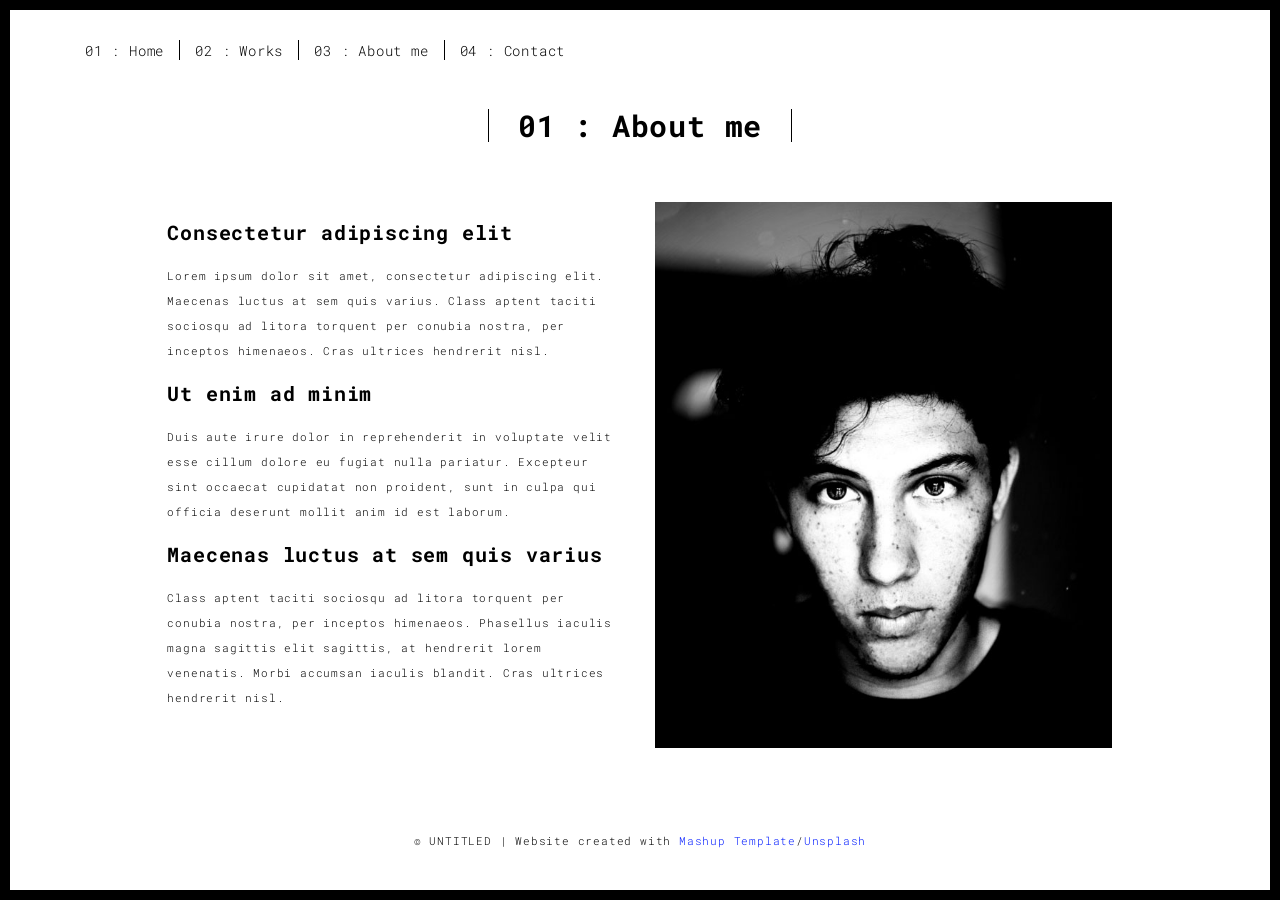
<file: templates/about.html>
<!DOCTYPE html>
<html lang="en">

<head>
  <meta charset="UTF-8">
  <meta content="IE=edge" http-equiv="X-UA-Compatible">
  <meta content="width=device-width,initial-scale=1" name="viewport">
  <meta content="description" name="description">
  <meta name="google" content="notranslate" />
  <meta content="Mashup templates have been developped by Orson.io team" name="author">

  <!-- Disable tap highlight on IE -->
  <meta name="msapplication-tap-highlight" content="no">
  
  <link rel="apple-touch-icon" sizes="180x180" href="../static/assets/apple-icon-180x180.png">
  <link href="../static/111.ico" rel="icon">

  <title>Title page</title>  

<link href="../static/main.3f6952e4.css" rel="stylesheet"></head>

<body class="">
<div id="site-border-left"></div>
<div id="site-border-right"></div>
<div id="site-border-top"></div>
<div id="site-border-bottom"></div>
 <!-- Add your content of header -->
<header>
  <nav class="navbar  navbar-fixed-top navbar-default">
    <div class="container">
        <button type="button" class="navbar-toggle collapsed" data-toggle="collapse" data-target="#navbar-collapse" aria-expanded="false">
          <span class="sr-only">Toggle navigation</span>
          <span class="icon-bar"></span>
          <span class="icon-bar"></span>
          <span class="icon-bar"></span>
        </button>

      <div class="collapse navbar-collapse" id="navbar-collapse">
        <ul class="nav navbar-nav ">
          <li><a href="./index.html" title="">01 : Home</a></li>
          <li><a href="./works.html" title="">02 : Works</a></li>
          <li><a href="./about.html" title="">03 : About me</a></li>
          <li><a href="./contact.html" title="">04 : Contact</a></li>

        </ul>


      </div> 
    </div>
  </nav>
</header>

<div class="section-container">
    <div class="container">
      <div class="row">
        <div class="col-xs-12">
          <div class="section-container-spacer text-center">
            <h1 class="h2">01 : About me</h1>
          </div>
          
          <div class="row">
            <div class="col-md-10 col-md-offset-1">
              <div class="row">
                <div class="col-xs-12 col-md-6">
                  <h3>Consectetur adipiscing elit</h3>
                  <p>Lorem ipsum dolor sit amet, consectetur adipiscing elit. Maecenas luctus at sem quis varius. 
                  Class aptent taciti sociosqu ad litora torquent per conubia nostra, per inceptos himenaeos. Cras ultrices hendrerit nisl.</p>
                  <h3>Ut enim ad minim </h3>
                  <p>Duis aute irure dolor in reprehenderit in voluptate velit esse
                  cillum dolore eu fugiat nulla pariatur. Excepteur sint occaecat cupidatat non
                  proident, sunt in culpa qui officia deserunt mollit anim id est laborum. 
                  <h3>Maecenas luctus at sem quis varius</h3>
                  <p>
                  Class aptent taciti sociosqu ad litora torquent per conubia nostra, per inceptos himenaeos. Phasellus iaculis magna sagittis elit sagittis, at hendrerit lorem venenatis. Morbi accumsan iaculis blandit. Cras ultrices hendrerit nisl.</p>
                </div>
                <div class="col-xs-12 col-md-6">
                  <img src="../static/assets/images/profil.jpg" class="img-responsive" alt="">
                </div>
              </div>
            </div>
          </div>
          
          
       </div>
      </div>
    </div>
  </div>


<footer class="footer-container text-center">
  <div class="container">
    <div class="row">
      <div class="col-xs-12">
        <p>© UNTITLED | Website created with <a href="http://www.mashup-template.com/" title="Create website with free html template">Mashup Template</a>/<a href="https://www.unsplash.com/" title="Beautiful Free Images">Unsplash</a></p>
      </div>
    </div>
  </div>
</footer>

<script>
  document.addEventListener("DOMContentLoaded", function (event) {
     navActivePage();
  });
</script>

<!-- Google Analytics: change UA-XXXXX-X to be your site's ID 

<script>
  (function (i, s, o, g, r, a, m) {
    i['GoogleAnalyticsObject'] = r; i[r] = i[r] || function () {
      (i[r].q = i[r].q || []).push(arguments)
    }, i[r].l = 1 * new Date(); a = s.createElement(o),
      m = s.getElementsByTagName(o)[0]; a.async = 1; a.src = g; m.parentNode.insertBefore(a, m)
  })(window, document, 'script', '//www.google-analytics.com/analytics.js', 'ga');
  ga('create', 'UA-XXXXX-X', 'auto');
  ga('send', 'pageview');
</script>

--> <script type="text/javascript" src="../static/main.70a66962.js"></script></body>

</html>
</file>
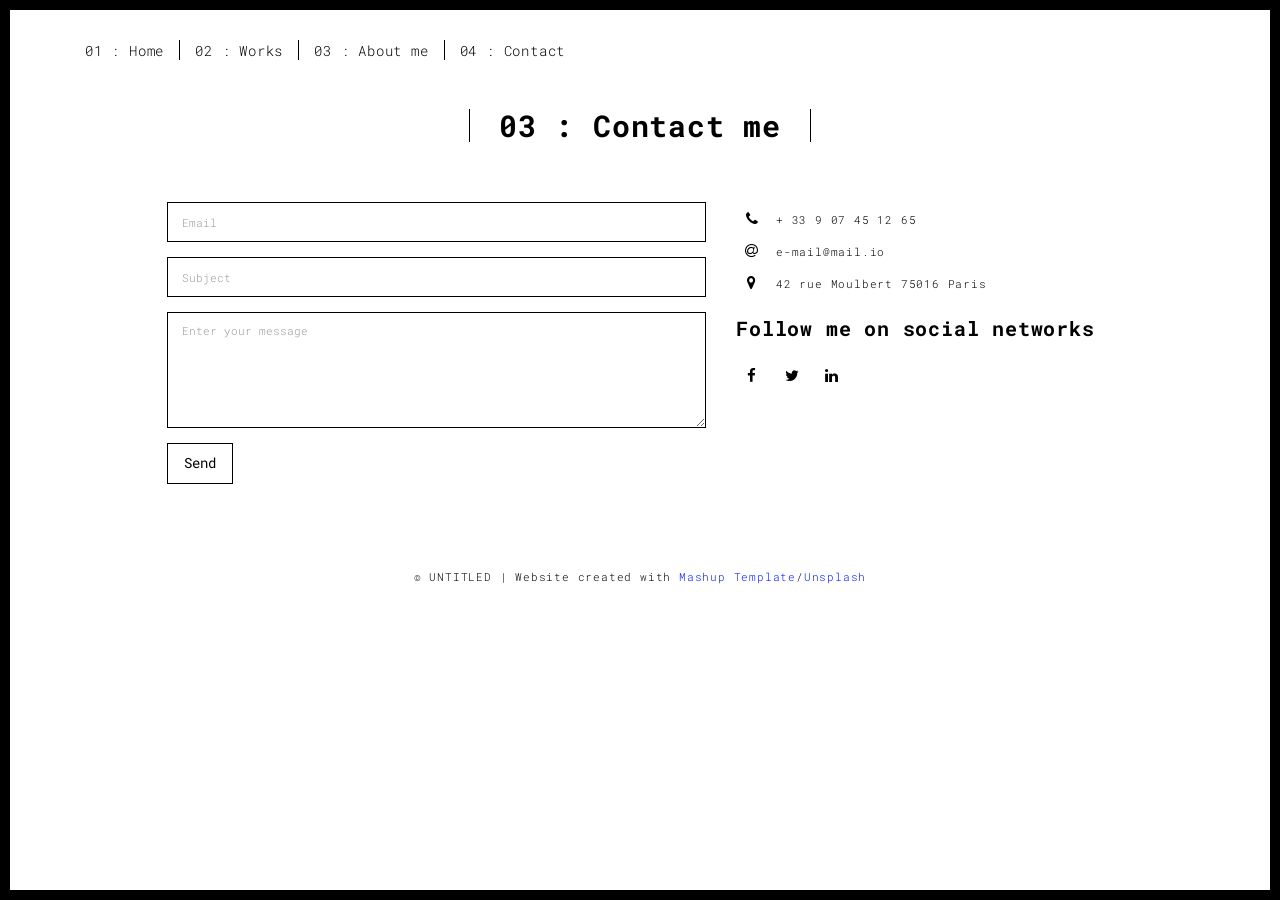
<file: templates/contact.html>
<!DOCTYPE html>
<html lang="en">

<head>
  <meta charset="UTF-8">
  <meta content="IE=edge" http-equiv="X-UA-Compatible">
  <meta content="width=device-width,initial-scale=1" name="viewport">
  <meta content="description" name="description">
  <meta name="google" content="notranslate" />
  <meta content="Mashup templates have been developped by Orson.io team" name="author">

  <!-- Disable tap highlight on IE -->
  <meta name="msapplication-tap-highlight" content="no">
  
  <link rel="apple-touch-icon" sizes="180x180" href="../static/assets/apple-icon-180x180.png">
  <link href="../static/111.ico" rel="icon">

  <title>Title page</title>  

<link href="../static/main.3f6952e4.css" rel="stylesheet"></head>

<body class="">
<div id="site-border-left"></div>
<div id="site-border-right"></div>
<div id="site-border-top"></div>
<div id="site-border-bottom"></div>
 <!-- Add your content of header -->
<header>
  <nav class="navbar  navbar-fixed-top navbar-default">
    <div class="container">
        <button type="button" class="navbar-toggle collapsed" data-toggle="collapse" data-target="#navbar-collapse" aria-expanded="false">
          <span class="sr-only">Toggle navigation</span>
          <span class="icon-bar"></span>
          <span class="icon-bar"></span>
          <span class="icon-bar"></span>
        </button>

      <div class="collapse navbar-collapse" id="navbar-collapse">
        <ul class="nav navbar-nav ">
          <li><a href="./index.html" title="">01 : Home</a></li>
          <li><a href="./works.html" title="">02 : Works</a></li>
          <li><a href="./about.html" title="">03 : About me</a></li>
          <li><a href="./contact.html" title="">04 : Contact</a></li>

        </ul>


      </div> 
    </div>
  </nav>
</header>

<div class="section-container">
    <div class="container">
      <div class="row">
        <div class="col-xs-12">
          <div class="section-container-spacer text-center">
            <h1 class="h2">03 : Contact me</h1>
          </div>
          
          <div class="row">
            <div class="col-md-10 col-md-offset-1">
               <form action="submitted_form" method="post" class="reveal-content">
                  <div class="row">
                    <div class="col-md-7">
                      <div class="form-group">
                        <input name="email" type="email" class="form-control" id="email" placeholder="Email">
                      </div>
                      <div class="form-group">
                        <input name="subject" type="text" class="form-control" id="subject" placeholder="Subject">
                      </div>
                      <div class="form-group">
                        <textarea name="message" class="form-control" rows="5" placeholder="Enter your message"></textarea>
                      </div>
                      <button type="submit" class="btn btn-default btn-lg">Send</button>
                    </div>
                    <div class="col-md-5 address-container">
                      <ul class="list-unstyled">
                        <li>
                          <span class="fa-icon">
                            <i class="fa fa-phone" aria-hidden="true"></i>
                          </span>
                          + 33 9 07 45 12 65
                        </li>
                        <li>
                          <span class="fa-icon">
                            <i class="fa fa-at" aria-hidden="true"></i>
                          </span>
                          e-mail@mail.io
                        </li>
                        <li>
                          <span class="fa-icon">
                            <i class="fa fa fa-map-marker" aria-hidden="true"></i>
                          </span>
                          42 rue Moulbert 75016 Paris
                        </li>
                      </ul>
                      <h3>Follow me on social networks</h3>
                      <a href="http://www.facebook.com" title="" class="fa-icon">
                        <i class="fa fa-facebook"></i>
                      </a>
                      <a href="http://www.twitter.com" title="" class="fa-icon">
                        <i class="fa fa-twitter"></i>
                      </a>
                      <a href="http://www.linkedin.com" title="" class="fa-icon">
                        <i class="fa fa-linkedin"></i>
                      </a>

                    </div>
                  </div>
                </form>
            </div>

          </div>
         
       </div>
      </div>
    </div>
  </div>


<footer class="footer-container text-center">
  <div class="container">
    <div class="row">
      <div class="col-xs-12">
        <p>© UNTITLED | Website created with <a href="http://www.mashup-template.com/" title="Create website with free html template">Mashup Template</a>/<a href="https://www.unsplash.com/" title="Beautiful Free Images">Unsplash</a></p>
      </div>
    </div>
  </div>
</footer>

<script>
  document.addEventListener("DOMContentLoaded", function (event) {
     navActivePage();
  });
</script>

<!-- Google Analytics: change UA-XXXXX-X to be your site's ID 

<script>
  (function (i, s, o, g, r, a, m) {
    i['GoogleAnalyticsObject'] = r; i[r] = i[r] || function () {
      (i[r].q = i[r].q || []).push(arguments)
    }, i[r].l = 1 * new Date(); a = s.createElement(o),
      m = s.getElementsByTagName(o)[0]; a.async = 1; a.src = g; m.parentNode.insertBefore(a, m)
  })(window, document, 'script', '//www.google-analytics.com/analytics.js', 'ga');
  ga('create', 'UA-XXXXX-X', 'auto');
  ga('send', 'pageview');
</script>

--> <script type="text/javascript" src="../static/main.70a66962.js"></script></body>

</html>
</file>
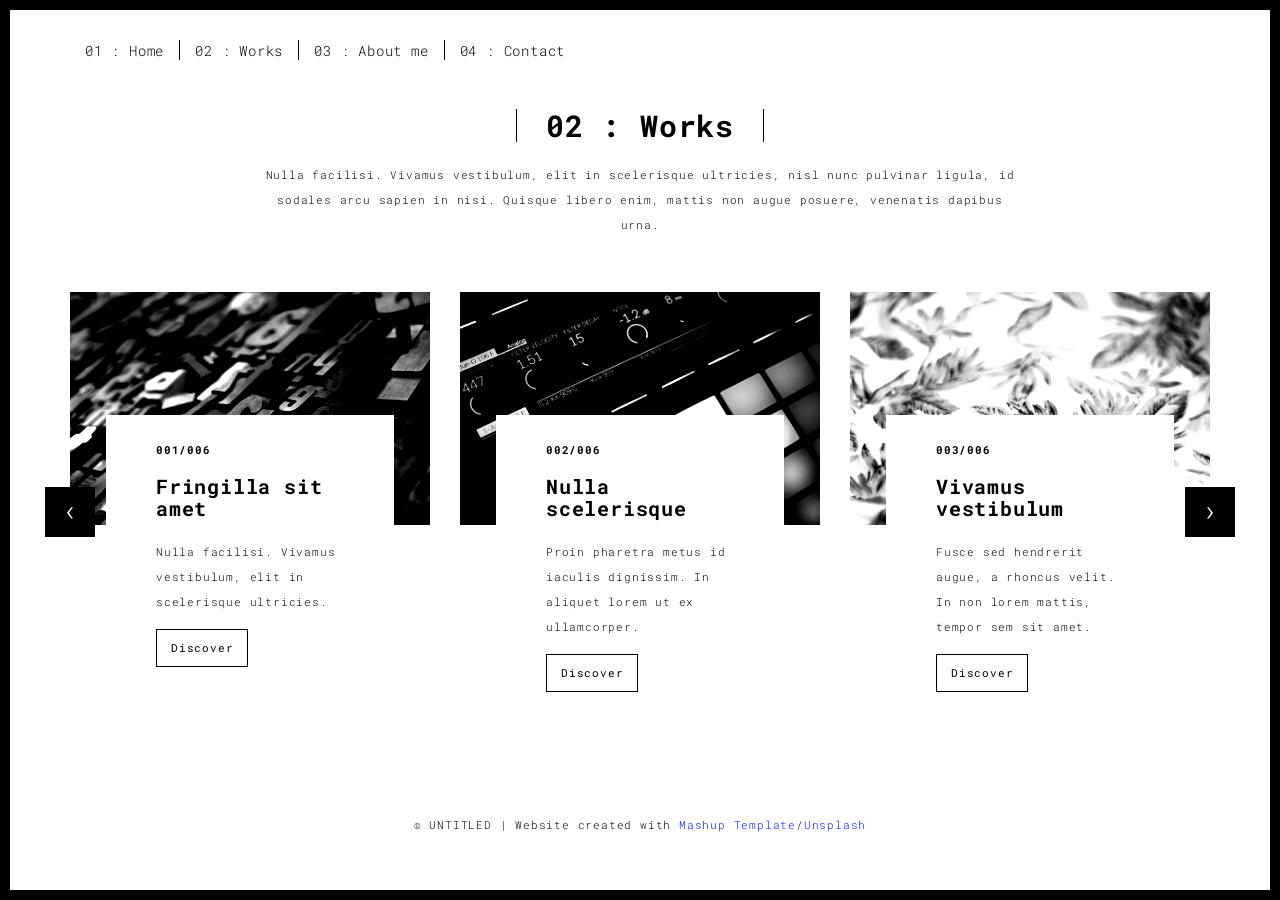
<file: templates/works.html>
<!DOCTYPE html>
<html lang="en">

<head>
  <meta charset="UTF-8">
  <meta content="IE=edge" http-equiv="X-UA-Compatible">
  <meta content="width=device-width,initial-scale=1" name="viewport">
  <meta content="description" name="description">
  <meta name="google" content="notranslate" />
  <meta content="Mashup templates have been developped by Orson.io team" name="author">

  <!-- Disable tap highlight on IE -->
  <meta name="msapplication-tap-highlight" content="no">
  
  <link rel="apple-touch-icon" sizes="180x180" href="../static/assets/apple-icon-180x180.png">
  <link href="../static/111.ico" rel="icon">

  <title>works page</title>  

<link href="../static/main.3f6952e4.css" rel="stylesheet"></head>

<body class="">
<div id="site-border-left"></div>
<div id="site-border-right"></div>
<div id="site-border-top"></div>
<div id="site-border-bottom"></div>
 <!-- Add your content of header -->
<header>
  <nav class="navbar  navbar-fixed-top navbar-default">
    <div class="container">
        <button type="button" class="navbar-toggle collapsed" data-toggle="collapse" data-target="#navbar-collapse" aria-expanded="false">
          <span class="sr-only">Toggle navigation</span>
          <span class="icon-bar"></span>
          <span class="icon-bar"></span>
          <span class="icon-bar"></span>
        </button>

      <div class="collapse navbar-collapse" id="navbar-collapse">
        <ul class="nav navbar-nav ">
          <li><a href="./index.html" title="">01 : Home</a></li>
          <li><a href="./works.html" title="">02 : Works</a></li>
          <li><a href="./about.html" title="">03 : About me</a></li>
          <li><a href="./contact.html" title="">04 : Contact</a></li>

        </ul>


      </div> 
    </div>
  </nav>
</header>

<div class="section-container">
  <div class="container">
    <div class="row">
      
      <div class="col-sm-8 col-sm-offset-2 section-container-spacer">
        <div class="text-center">
          <h1 class="h2">02 : Works</h1>
          <p>Nulla facilisi. Vivamus vestibulum, elit in scelerisque ultricies, nisl nunc pulvinar ligula, id sodales arcu sapien in nisi. Quisque libero enim, mattis non augue posuere, venenatis dapibus urna.</p>
        </div>
      </div>

      <div class="col-md-12">
     
      <div id="myCarousel" class="carousel slide projects-carousel">
        <!-- Carousel items -->
        <div class="carousel-inner">
            <div class="item active">
                <div class="row">
                    <div class="col-sm-4">

                      <a href="./work.html" title="" class="black-image-project-hover">
                        <img src="../static/assets/images/work01-hover.jpg" alt="" class="img-responsive">
                      </a>
                      <div class="card-container card-container-lg">
                        <h4>001/006</h4>
                        <h3>Fringilla sit amet</h3>
                        <p>Nulla facilisi. Vivamus vestibulum, elit in scelerisque ultricies.</p>
                        <a href="./work.html" title="" class="btn btn-default">Discover</a>
                      </div>
                    </div>
                    <div class="col-sm-4">
                      <a href="./work.html" title="" class="black-image-project-hover">
                        <img src="../static/assets/images/work02-hover.jpg" alt="" class="img-responsive">
                      </a>
                      <div class="card-container card-container-lg">
                        <h4>002/006</h4>
                        <h3>Nulla scelerisque</h3>
                        <p>Proin pharetra metus id iaculis dignissim. In aliquet lorem ut ex ullamcorper.</p>
                        <a href="./work.html" title="" class="btn btn-default">Discover</a>
                      </div>
                    </div>
                    <div class="col-sm-4">
                      <a href="./work.html" title="" class="black-image-project-hover">
                        <img src="../static/assets/images/work03-hover.jpg" alt="" class="img-responsive">
                      </a>
                      <div class="card-container card-container-lg">
                        <h4>003/006</h4>
                        <h3>Vivamus vestibulum</h3>
                        <p>Fusce sed hendrerit augue, a rhoncus velit. In non lorem mattis, tempor sem sit amet.</p>
                        <a href="./work.html" title="" class="btn btn-default">Discover</a>
                      </div>
                    </div>
                    
                </div>
                <!--/row-->
            </div>
            <!--/item-->
            <div class="item">
                <div class="row">
                  <div class="col-sm-4">
                    <a href="./work.html" class="black-image-project-hover">
                      <img src="../static/assets/images/work02-hover.jpg" alt="Image" class="img-responsive">
                    </a>
                    <div class="card-container">
                      <h4>004/006</h4>
                      <h3>Nulla scelerisque</h3>
                      <p>Proin pharetra metus id iaculis dignissim. In aliquet lorem ut ex ullamcorper.</p>
                      <a href="./work.html" class="btn btn-default">Discover</a>
                    </div>
                  </div>
                   <div class="col-sm-4">
                      <a href="./work.html" class="black-image-project-hover">
                        <img src="../static/assets/images/work01-hover.jpg" alt="Image" class="img-responsive">
                      </a>
                      <div class="card-container">
                        <h4>005/006</h4>
                        <h3>Fringilla sit amet</h3>
                        <p>Nulla facilisi. Vivamus vestibulum, elit in scelerisque ultricies.</p>
                        <a href="./work.html" class="btn btn-default">Discover</a>
                      </div>
                    </div>
                    
                    <div class="col-sm-4">
                      <a href="./work.html" class="black-image-project-hover">
                        <img src="../static/assets/images/work03-hover.jpg" alt="Image" class="img-responsive">
                      </a>
                      <div class="card-container">
                        <h4>006/006</h4>
                        <h3>Vivamus vestibulum</h3>
                        <p>Fusce sed hendrerit augue, a rhoncus velit. In non lorem mattis, tempor sem sit amet.</p>
                        <a href="./work.html" class="btn btn-default">Discover</a>
                      </div>
                    </div>
                    
                </div>
                <!--/row-->
            </div>
            
            <!--/item-->
        </div>
        <!--/carousel-inner--> 
        <a class="left carousel-control" href="#myCarousel" data-slide="prev">‹</a>

        <a class="right carousel-control" href="#myCarousel" data-slide="next">›</a>
     </div>



    <!--/myCarousel-->
    </div>



    </div>
  </div>
</div>


<footer class="footer-container text-center">
  <div class="container">
    <div class="row">
      <div class="col-xs-12">
        <p>© UNTITLED | Website created with <a href="http://www.mashup-template.com/" title="Create website with free html template">Mashup Template</a>/<a href="https://www.unsplash.com/" title="Beautiful Free Images">Unsplash</a></p>
      </div>
    </div>
  </div>
</footer>

<script>
  document.addEventListener("DOMContentLoaded", function (event) {
     navActivePage();
  });
</script>

<!-- Google Analytics: change UA-XXXXX-X to be your site's ID 

<script>
  (function (i, s, o, g, r, a, m) {
    i['GoogleAnalyticsObject'] = r; i[r] = i[r] || function () {
      (i[r].q = i[r].q || []).push(arguments)
    }, i[r].l = 1 * new Date(); a = s.createElement(o),
      m = s.getElementsByTagName(o)[0]; a.async = 1; a.src = g; m.parentNode.insertBefore(a, m)
  })(window, document, 'script', '//www.google-analytics.com/analytics.js', 'ga');
  ga('create', 'UA-XXXXX-X', 'auto');
  ga('send', 'pageview');
</script>

--> <script type="text/javascript" src="../static/main.70a66962.js"></script></body>

</html>
</file>
<file: static/main.3f6952e4.css>
@import url(https://fonts.googleapis.com/css?family=Roboto:900|Roboto+Mono:300,400,700);@import url(https://maxcdn.bootstrapcdn.com/font-awesome/4.7.0/css/font-awesome.min.css);/*!
 * Bootstrap v3.3.7 (http://getbootstrap.com)
 * Copyright 2011-2016 Twitter, Inc.
 * Licensed under MIT (https://github.com/twbs/bootstrap/blob/master/LICENSE)
 */
/*! normalize.css v3.0.3 | MIT License | github.com/necolas/normalize.css */html{font-family:sans-serif;-ms-text-size-adjust:100%;-webkit-text-size-adjust:100%}body{margin:0}article,aside,details,figcaption,figure,footer,header,hgroup,main,menu,nav,section,summary{display:block}audio,canvas,progress,video{display:inline-block;vertical-align:baseline}audio:not([controls]){display:none;height:0}[hidden],template{display:none}a{background-color:transparent}a:active,a:hover{outline:0}abbr[title]{border-bottom:1px dotted}b,strong{font-weight:700}dfn{font-style:italic}h1{font-size:2em;margin:.67em 0}mark{background:#ff0;color:#000}small{font-size:80%}sub,sup{font-size:75%;line-height:0;position:relative;vertical-align:baseline}sup{top:-.5em}sub{bottom:-.25em}img{border:0}svg:not(:root){overflow:hidden}figure{margin:1em 40px}hr{box-sizing:content-box;height:0}pre{overflow:auto}code,kbd,pre,samp{font-family:monospace,monospace;font-size:1em}button,input,optgroup,select,textarea{color:inherit;font:inherit;margin:0}button{overflow:visible}button,select{text-transform:none}button,html input[type=button],input[type=reset],input[type=submit]{-webkit-appearance:button;cursor:pointer}button[disabled],html input[disabled]{cursor:default}button::-moz-focus-inner,input::-moz-focus-inner{border:0;padding:0}input{line-height:normal}input[type=checkbox],input[type=radio]{box-sizing:border-box;padding:0}input[type=number]::-webkit-inner-spin-button,input[type=number]::-webkit-outer-spin-button{height:auto}input[type=search]{-webkit-appearance:textfield;box-sizing:content-box}input[type=search]::-webkit-search-cancel-button,input[type=search]::-webkit-search-decoration{-webkit-appearance:none}fieldset{border:1px solid silver;margin:0 2px;padding:.35em .625em .75em}textarea{overflow:auto}optgroup{font-weight:700}table{border-collapse:collapse;border-spacing:0}td,th{padding:0}

/*! Source: https://github.com/h5bp/html5-boilerplate/blob/master/src/css/main.css */@media print{*,:after,:before{background:transparent!important;color:#000!important;box-shadow:none!important;text-shadow:none!important}a,a:visited{text-decoration:underline}a[href]:after{content:" (" attr(href) ")"}abbr[title]:after{content:" (" attr(title) ")"}a[href^="#"]:after,a[href^="javascript:"]:after{content:""}blockquote,pre{border:1px solid #999;page-break-inside:avoid}thead{display:table-header-group}img,tr{page-break-inside:avoid}img{max-width:100%!important}h2,h3,p{orphans:3;widows:3}h2,h3{page-break-after:avoid}.navbar{display:none}.btn>.caret,.dropup>.btn>.caret{border-top-color:#000!important}.label{border:1px solid #000}.table{border-collapse:collapse!important}.table td,.table th{background-color:#fff!important}.table-bordered td,.table-bordered th{border:1px solid #ddd!important}}*,:after,:before{-webkit-box-sizing:border-box;-moz-box-sizing:border-box;box-sizing:border-box}html{font-size:10px;-webkit-tap-highlight-color:transparent}body{font-family:Roboto Mono,Helvetica,Arial,sans-serif;font-size:11px;line-height:1.78;color:#000;background-color:#fff}button,input,select,textarea{font-family:inherit;font-size:inherit;line-height:inherit}a{color:#001aff;text-decoration:none}a:focus,a:hover{color:#0012b3;text-decoration:underline}a:focus{outline:5px auto -webkit-focus-ring-color;outline-offset:-2px}figure{margin:0}img{vertical-align:middle}.img-responsive{display:block;max-width:100%;height:auto}.img-rounded{border-radius:0}.img-thumbnail{padding:4px;line-height:1.78;background-color:#fff;border:1px solid #ddd;border-radius:0;-webkit-transition:all .2s ease-in-out;-o-transition:all .2s ease-in-out;transition:all .2s ease-in-out;display:inline-block;max-width:100%;height:auto}.img-circle{border-radius:50%}hr{margin-top:19px;margin-bottom:19px;border:0;border-top:1px solid #eee}.sr-only{position:absolute;width:1px;height:1px;margin:-1px;padding:0;overflow:hidden;clip:rect(0,0,0,0);border:0}.sr-only-focusable:active,.sr-only-focusable:focus{position:static;width:auto;height:auto;margin:0;overflow:visible;clip:auto}[role=button]{cursor:pointer}.h1,.h2,.h3,.h4,.h5,.h6,h1,h2,h3,h4,h5,h6{font-family:Roboto Mono,Helvetica,Arial,sans-serif;font-weight:700;line-height:1.1;color:#000}.h1 .small,.h1 small,.h2 .small,.h2 small,.h3 .small,.h3 small,.h4 .small,.h4 small,.h5 .small,.h5 small,.h6 .small,.h6 small,h1 .small,h1 small,h2 .small,h2 small,h3 .small,h3 small,h4 .small,h4 small,h5 .small,h5 small,h6 .small,h6 small{font-weight:400;line-height:1;color:#777}.h1,.h2,.h3,h1,h2,h3{margin-top:19px;margin-bottom:9.5px}.h1 .small,.h1 small,.h2 .small,.h2 small,.h3 .small,.h3 small,h1 .small,h1 small,h2 .small,h2 small,h3 .small,h3 small{font-size:65%}.h4,.h5,.h6,h4,h5,h6{margin-top:9.5px;margin-bottom:9.5px}.h4 .small,.h4 small,.h5 .small,.h5 small,.h6 .small,.h6 small,h4 .small,h4 small,h5 .small,h5 small,h6 .small,h6 small{font-size:75%}.h1,h1{font-size:70px}.h2,h2{font-size:30px}.h3,h3{font-size:20px}.h4,.h5,h4,h5{font-size:11px}.h6,h6{font-size:10px}p{margin:0 0 9.5px}.lead{margin-bottom:19px;font-size:12px;font-weight:300;line-height:1.4}@media (min-width:768px){.lead{font-size:16.5px}}.small,small{font-size:90%}.mark,mark{background-color:#fcf8e3;padding:.2em}.text-left{text-align:left}.text-right{text-align:right}.text-center{text-align:center}.text-justify{text-align:justify}.text-nowrap{white-space:nowrap}.text-lowercase{text-transform:lowercase}.initialism,.text-uppercase{text-transform:uppercase}.text-capitalize{text-transform:capitalize}.text-muted{color:#777}.text-primary{color:#001aff}a.text-primary:focus,a.text-primary:hover{color:#0015cc}.text-success{color:#fff}a.text-success:focus,a.text-success:hover{color:#e6e6e6}.text-info{color:#31708f}a.text-info:focus,a.text-info:hover{color:#245269}.text-warning{color:#8a6d3b}a.text-warning:focus,a.text-warning:hover{color:#66512c}.text-danger{color:#fff}a.text-danger:focus,a.text-danger:hover{color:#e6e6e6}.bg-primary{color:#fff;background-color:#001aff}a.bg-primary:focus,a.bg-primary:hover{background-color:#0015cc}.bg-success,a.bg-success:focus,a.bg-success:hover{background-color:#000}.bg-info{background-color:#d9edf7}a.bg-info:focus,a.bg-info:hover{background-color:#afd9ee}.bg-warning{background-color:#fcf8e3}a.bg-warning:focus,a.bg-warning:hover{background-color:#f7ecb5}.bg-danger{background-color:red}a.bg-danger:focus,a.bg-danger:hover{background-color:#c00}.page-header{padding-bottom:8.5px;margin:38px 0 19px;border-bottom:1px solid #eee}ol,ul{margin-top:0;margin-bottom:9.5px}ol ol,ol ul,ul ol,ul ul{margin-bottom:0}.list-inline,.list-unstyled{padding-left:0;list-style:none}.list-inline{margin-left:-5px}.list-inline>li{display:inline-block;padding-left:5px;padding-right:5px}dl{margin-top:0;margin-bottom:19px}dd,dt{line-height:1.78}dt{font-weight:700}dd{margin-left:0}.dl-horizontal dd:after,.dl-horizontal dd:before{content:" ";display:table}.dl-horizontal dd:after{clear:both}@media (min-width:768px){.dl-horizontal dt{float:left;width:160px;clear:left;text-align:right;overflow:hidden;text-overflow:ellipsis;white-space:nowrap}.dl-horizontal dd{margin-left:180px}}abbr[data-original-title],abbr[title]{cursor:help;border-bottom:1px dotted #777}.initialism{font-size:90%}blockquote{padding:9.5px 19px;margin:0 0 19px;font-size:13.75px;border-left:5px solid #eee}blockquote ol:last-child,blockquote p:last-child,blockquote ul:last-child{margin-bottom:0}blockquote .small,blockquote footer,blockquote small{display:block;font-size:80%;line-height:1.78;color:#777}blockquote .small:before,blockquote footer:before,blockquote small:before{content:"\2014   \A0"}.blockquote-reverse,blockquote.pull-right{padding-right:15px;padding-left:0;border-right:5px solid #eee;border-left:0;text-align:right}.blockquote-reverse .small:before,.blockquote-reverse footer:before,.blockquote-reverse small:before,blockquote.pull-right .small:before,blockquote.pull-right footer:before,blockquote.pull-right small:before{content:""}.blockquote-reverse .small:after,.blockquote-reverse footer:after,.blockquote-reverse small:after,blockquote.pull-right .small:after,blockquote.pull-right footer:after,blockquote.pull-right small:after{content:"\A0   \2014"}address{margin-bottom:19px;font-style:normal;line-height:1.78}code,kbd,pre,samp{font-family:Menlo,Monaco,Consolas,Courier New,monospace}code{color:#c7254e;background-color:#f9f2f4}code,kbd{padding:2px 4px;font-size:90%;border-radius:0}kbd{color:#fff;background-color:#333;box-shadow:inset 0 -1px 0 rgba(0,0,0,.25)}kbd kbd{padding:0;font-size:100%;font-weight:700;box-shadow:none}pre{display:block;padding:9px;margin:0 0 9.5px;font-size:10px;line-height:1.78;word-break:break-all;word-wrap:break-word;color:#333;background-color:#f5f5f5;border:1px solid #ccc;border-radius:0}pre code{padding:0;font-size:inherit;color:inherit;white-space:pre-wrap;background-color:transparent;border-radius:0}.pre-scrollable{max-height:340px;overflow-y:scroll}.container{margin-right:auto;margin-left:auto;padding-left:15px;padding-right:15px}.container:after,.container:before{content:" ";display:table}.container:after{clear:both}@media (min-width:768px){.container{width:750px}}@media (min-width:992px){.container{width:970px}}@media (min-width:1200px){.container{width:1170px}}.container-fluid{margin-right:auto;margin-left:auto;padding-left:15px;padding-right:15px}.container-fluid:after,.container-fluid:before{content:" ";display:table}.container-fluid:after{clear:both}.row{margin-left:-15px;margin-right:-15px}.row:after,.row:before{content:" ";display:table}.row:after{clear:both}.col-lg-1,.col-lg-2,.col-lg-3,.col-lg-4,.col-lg-5,.col-lg-6,.col-lg-7,.col-lg-8,.col-lg-9,.col-lg-10,.col-lg-11,.col-lg-12,.col-md-1,.col-md-2,.col-md-3,.col-md-4,.col-md-5,.col-md-6,.col-md-7,.col-md-8,.col-md-9,.col-md-10,.col-md-11,.col-md-12,.col-sm-1,.col-sm-2,.col-sm-3,.col-sm-4,.col-sm-5,.col-sm-6,.col-sm-7,.col-sm-8,.col-sm-9,.col-sm-10,.col-sm-11,.col-sm-12,.col-xs-1,.col-xs-2,.col-xs-3,.col-xs-4,.col-xs-5,.col-xs-6,.col-xs-7,.col-xs-8,.col-xs-9,.col-xs-10,.col-xs-11,.col-xs-12{position:relative;min-height:1px;padding-left:15px;padding-right:15px}.col-xs-1,.col-xs-2,.col-xs-3,.col-xs-4,.col-xs-5,.col-xs-6,.col-xs-7,.col-xs-8,.col-xs-9,.col-xs-10,.col-xs-11,.col-xs-12{float:left}.col-xs-1{width:8.33333%}.col-xs-2{width:16.66667%}.col-xs-3{width:25%}.col-xs-4{width:33.33333%}.col-xs-5{width:41.66667%}.col-xs-6{width:50%}.col-xs-7{width:58.33333%}.col-xs-8{width:66.66667%}.col-xs-9{width:75%}.col-xs-10{width:83.33333%}.col-xs-11{width:91.66667%}.col-xs-12{width:100%}.col-xs-pull-0{right:auto}.col-xs-pull-1{right:8.33333%}.col-xs-pull-2{right:16.66667%}.col-xs-pull-3{right:25%}.col-xs-pull-4{right:33.33333%}.col-xs-pull-5{right:41.66667%}.col-xs-pull-6{right:50%}.col-xs-pull-7{right:58.33333%}.col-xs-pull-8{right:66.66667%}.col-xs-pull-9{right:75%}.col-xs-pull-10{right:83.33333%}.col-xs-pull-11{right:91.66667%}.col-xs-pull-12{right:100%}.col-xs-push-0{left:auto}.col-xs-push-1{left:8.33333%}.col-xs-push-2{left:16.66667%}.col-xs-push-3{left:25%}.col-xs-push-4{left:33.33333%}.col-xs-push-5{left:41.66667%}.col-xs-push-6{left:50%}.col-xs-push-7{left:58.33333%}.col-xs-push-8{left:66.66667%}.col-xs-push-9{left:75%}.col-xs-push-10{left:83.33333%}.col-xs-push-11{left:91.66667%}.col-xs-push-12{left:100%}.col-xs-offset-0{margin-left:0}.col-xs-offset-1{margin-left:8.33333%}.col-xs-offset-2{margin-left:16.66667%}.col-xs-offset-3{margin-left:25%}.col-xs-offset-4{margin-left:33.33333%}.col-xs-offset-5{margin-left:41.66667%}.col-xs-offset-6{margin-left:50%}.col-xs-offset-7{margin-left:58.33333%}.col-xs-offset-8{margin-left:66.66667%}.col-xs-offset-9{margin-left:75%}.col-xs-offset-10{margin-left:83.33333%}.col-xs-offset-11{margin-left:91.66667%}.col-xs-offset-12{margin-left:100%}@media (min-width:768px){.col-sm-1,.col-sm-2,.col-sm-3,.col-sm-4,.col-sm-5,.col-sm-6,.col-sm-7,.col-sm-8,.col-sm-9,.col-sm-10,.col-sm-11,.col-sm-12{float:left}.col-sm-1{width:8.33333%}.col-sm-2{width:16.66667%}.col-sm-3{width:25%}.col-sm-4{width:33.33333%}.col-sm-5{width:41.66667%}.col-sm-6{width:50%}.col-sm-7{width:58.33333%}.col-sm-8{width:66.66667%}.col-sm-9{width:75%}.col-sm-10{width:83.33333%}.col-sm-11{width:91.66667%}.col-sm-12{width:100%}.col-sm-pull-0{right:auto}.col-sm-pull-1{right:8.33333%}.col-sm-pull-2{right:16.66667%}.col-sm-pull-3{right:25%}.col-sm-pull-4{right:33.33333%}.col-sm-pull-5{right:41.66667%}.col-sm-pull-6{right:50%}.col-sm-pull-7{right:58.33333%}.col-sm-pull-8{right:66.66667%}.col-sm-pull-9{right:75%}.col-sm-pull-10{right:83.33333%}.col-sm-pull-11{right:91.66667%}.col-sm-pull-12{right:100%}.col-sm-push-0{left:auto}.col-sm-push-1{left:8.33333%}.col-sm-push-2{left:16.66667%}.col-sm-push-3{left:25%}.col-sm-push-4{left:33.33333%}.col-sm-push-5{left:41.66667%}.col-sm-push-6{left:50%}.col-sm-push-7{left:58.33333%}.col-sm-push-8{left:66.66667%}.col-sm-push-9{left:75%}.col-sm-push-10{left:83.33333%}.col-sm-push-11{left:91.66667%}.col-sm-push-12{left:100%}.col-sm-offset-0{margin-left:0}.col-sm-offset-1{margin-left:8.33333%}.col-sm-offset-2{margin-left:16.66667%}.col-sm-offset-3{margin-left:25%}.col-sm-offset-4{margin-left:33.33333%}.col-sm-offset-5{margin-left:41.66667%}.col-sm-offset-6{margin-left:50%}.col-sm-offset-7{margin-left:58.33333%}.col-sm-offset-8{margin-left:66.66667%}.col-sm-offset-9{margin-left:75%}.col-sm-offset-10{margin-left:83.33333%}.col-sm-offset-11{margin-left:91.66667%}.col-sm-offset-12{margin-left:100%}}@media (min-width:992px){.col-md-1,.col-md-2,.col-md-3,.col-md-4,.col-md-5,.col-md-6,.col-md-7,.col-md-8,.col-md-9,.col-md-10,.col-md-11,.col-md-12{float:left}.col-md-1{width:8.33333%}.col-md-2{width:16.66667%}.col-md-3{width:25%}.col-md-4{width:33.33333%}.col-md-5{width:41.66667%}.col-md-6{width:50%}.col-md-7{width:58.33333%}.col-md-8{width:66.66667%}.col-md-9{width:75%}.col-md-10{width:83.33333%}.col-md-11{width:91.66667%}.col-md-12{width:100%}.col-md-pull-0{right:auto}.col-md-pull-1{right:8.33333%}.col-md-pull-2{right:16.66667%}.col-md-pull-3{right:25%}.col-md-pull-4{right:33.33333%}.col-md-pull-5{right:41.66667%}.col-md-pull-6{right:50%}.col-md-pull-7{right:58.33333%}.col-md-pull-8{right:66.66667%}.col-md-pull-9{right:75%}.col-md-pull-10{right:83.33333%}.col-md-pull-11{right:91.66667%}.col-md-pull-12{right:100%}.col-md-push-0{left:auto}.col-md-push-1{left:8.33333%}.col-md-push-2{left:16.66667%}.col-md-push-3{left:25%}.col-md-push-4{left:33.33333%}.col-md-push-5{left:41.66667%}.col-md-push-6{left:50%}.col-md-push-7{left:58.33333%}.col-md-push-8{left:66.66667%}.col-md-push-9{left:75%}.col-md-push-10{left:83.33333%}.col-md-push-11{left:91.66667%}.col-md-push-12{left:100%}.col-md-offset-0{margin-left:0}.col-md-offset-1{margin-left:8.33333%}.col-md-offset-2{margin-left:16.66667%}.col-md-offset-3{margin-left:25%}.col-md-offset-4{margin-left:33.33333%}.col-md-offset-5{margin-left:41.66667%}.col-md-offset-6{margin-left:50%}.col-md-offset-7{margin-left:58.33333%}.col-md-offset-8{margin-left:66.66667%}.col-md-offset-9{margin-left:75%}.col-md-offset-10{margin-left:83.33333%}.col-md-offset-11{margin-left:91.66667%}.col-md-offset-12{margin-left:100%}}@media (min-width:1200px){.col-lg-1,.col-lg-2,.col-lg-3,.col-lg-4,.col-lg-5,.col-lg-6,.col-lg-7,.col-lg-8,.col-lg-9,.col-lg-10,.col-lg-11,.col-lg-12{float:left}.col-lg-1{width:8.33333%}.col-lg-2{width:16.66667%}.col-lg-3{width:25%}.col-lg-4{width:33.33333%}.col-lg-5{width:41.66667%}.col-lg-6{width:50%}.col-lg-7{width:58.33333%}.col-lg-8{width:66.66667%}.col-lg-9{width:75%}.col-lg-10{width:83.33333%}.col-lg-11{width:91.66667%}.col-lg-12{width:100%}.col-lg-pull-0{right:auto}.col-lg-pull-1{right:8.33333%}.col-lg-pull-2{right:16.66667%}.col-lg-pull-3{right:25%}.col-lg-pull-4{right:33.33333%}.col-lg-pull-5{right:41.66667%}.col-lg-pull-6{right:50%}.col-lg-pull-7{right:58.33333%}.col-lg-pull-8{right:66.66667%}.col-lg-pull-9{right:75%}.col-lg-pull-10{right:83.33333%}.col-lg-pull-11{right:91.66667%}.col-lg-pull-12{right:100%}.col-lg-push-0{left:auto}.col-lg-push-1{left:8.33333%}.col-lg-push-2{left:16.66667%}.col-lg-push-3{left:25%}.col-lg-push-4{left:33.33333%}.col-lg-push-5{left:41.66667%}.col-lg-push-6{left:50%}.col-lg-push-7{left:58.33333%}.col-lg-push-8{left:66.66667%}.col-lg-push-9{left:75%}.col-lg-push-10{left:83.33333%}.col-lg-push-11{left:91.66667%}.col-lg-push-12{left:100%}.col-lg-offset-0{margin-left:0}.col-lg-offset-1{margin-left:8.33333%}.col-lg-offset-2{margin-left:16.66667%}.col-lg-offset-3{margin-left:25%}.col-lg-offset-4{margin-left:33.33333%}.col-lg-offset-5{margin-left:41.66667%}.col-lg-offset-6{margin-left:50%}.col-lg-offset-7{margin-left:58.33333%}.col-lg-offset-8{margin-left:66.66667%}.col-lg-offset-9{margin-left:75%}.col-lg-offset-10{margin-left:83.33333%}.col-lg-offset-11{margin-left:91.66667%}.col-lg-offset-12{margin-left:100%}}table{background-color:transparent}caption{padding-top:8px;padding-bottom:8px;color:#777}caption,th{text-align:left}.table{width:100%;max-width:100%;margin-bottom:19px}.table>tbody>tr>td,.table>tbody>tr>th,.table>tfoot>tr>td,.table>tfoot>tr>th,.table>thead>tr>td,.table>thead>tr>th{padding:8px;line-height:1.78;vertical-align:top;border-top:1px solid #ddd}.table>thead>tr>th{vertical-align:bottom;border-bottom:2px solid #ddd}.table>caption+thead>tr:first-child>td,.table>caption+thead>tr:first-child>th,.table>colgroup+thead>tr:first-child>td,.table>colgroup+thead>tr:first-child>th,.table>thead:first-child>tr:first-child>td,.table>thead:first-child>tr:first-child>th{border-top:0}.table>tbody+tbody{border-top:2px solid #ddd}.table .table{background-color:#fff}.table-condensed>tbody>tr>td,.table-condensed>tbody>tr>th,.table-condensed>tfoot>tr>td,.table-condensed>tfoot>tr>th,.table-condensed>thead>tr>td,.table-condensed>thead>tr>th{padding:5px}.table-bordered,.table-bordered>tbody>tr>td,.table-bordered>tbody>tr>th,.table-bordered>tfoot>tr>td,.table-bordered>tfoot>tr>th,.table-bordered>thead>tr>td,.table-bordered>thead>tr>th{border:1px solid #ddd}.table-bordered>thead>tr>td,.table-bordered>thead>tr>th{border-bottom-width:2px}.table-striped>tbody>tr:nth-of-type(odd){background-color:#f9f9f9}.table-hover>tbody>tr:hover{background-color:#f5f5f5}table col[class*=col-]{position:static;float:none;display:table-column}table td[class*=col-],table th[class*=col-]{position:static;float:none;display:table-cell}.table>tbody>tr.active>td,.table>tbody>tr.active>th,.table>tbody>tr>td.active,.table>tbody>tr>th.active,.table>tfoot>tr.active>td,.table>tfoot>tr.active>th,.table>tfoot>tr>td.active,.table>tfoot>tr>th.active,.table>thead>tr.active>td,.table>thead>tr.active>th,.table>thead>tr>td.active,.table>thead>tr>th.active{background-color:#f5f5f5}.table-hover>tbody>tr.active:hover>td,.table-hover>tbody>tr.active:hover>th,.table-hover>tbody>tr:hover>.active,.table-hover>tbody>tr>td.active:hover,.table-hover>tbody>tr>th.active:hover{background-color:#e8e8e8}.table-hover>tbody>tr.success:hover>td,.table-hover>tbody>tr.success:hover>th,.table-hover>tbody>tr:hover>.success,.table-hover>tbody>tr>td.success:hover,.table-hover>tbody>tr>th.success:hover,.table>tbody>tr.success>td,.table>tbody>tr.success>th,.table>tbody>tr>td.success,.table>tbody>tr>th.success,.table>tfoot>tr.success>td,.table>tfoot>tr.success>th,.table>tfoot>tr>td.success,.table>tfoot>tr>th.success,.table>thead>tr.success>td,.table>thead>tr.success>th,.table>thead>tr>td.success,.table>thead>tr>th.success{background-color:#000}.table>tbody>tr.info>td,.table>tbody>tr.info>th,.table>tbody>tr>td.info,.table>tbody>tr>th.info,.table>tfoot>tr.info>td,.table>tfoot>tr.info>th,.table>tfoot>tr>td.info,.table>tfoot>tr>th.info,.table>thead>tr.info>td,.table>thead>tr.info>th,.table>thead>tr>td.info,.table>thead>tr>th.info{background-color:#d9edf7}.table-hover>tbody>tr.info:hover>td,.table-hover>tbody>tr.info:hover>th,.table-hover>tbody>tr:hover>.info,.table-hover>tbody>tr>td.info:hover,.table-hover>tbody>tr>th.info:hover{background-color:#c4e3f3}.table>tbody>tr.warning>td,.table>tbody>tr.warning>th,.table>tbody>tr>td.warning,.table>tbody>tr>th.warning,.table>tfoot>tr.warning>td,.table>tfoot>tr.warning>th,.table>tfoot>tr>td.warning,.table>tfoot>tr>th.warning,.table>thead>tr.warning>td,.table>thead>tr.warning>th,.table>thead>tr>td.warning,.table>thead>tr>th.warning{background-color:#fcf8e3}.table-hover>tbody>tr.warning:hover>td,.table-hover>tbody>tr.warning:hover>th,.table-hover>tbody>tr:hover>.warning,.table-hover>tbody>tr>td.warning:hover,.table-hover>tbody>tr>th.warning:hover{background-color:#faf2cc}.table>tbody>tr.danger>td,.table>tbody>tr.danger>th,.table>tbody>tr>td.danger,.table>tbody>tr>th.danger,.table>tfoot>tr.danger>td,.table>tfoot>tr.danger>th,.table>tfoot>tr>td.danger,.table>tfoot>tr>th.danger,.table>thead>tr.danger>td,.table>thead>tr.danger>th,.table>thead>tr>td.danger,.table>thead>tr>th.danger{background-color:red}.table-hover>tbody>tr.danger:hover>td,.table-hover>tbody>tr.danger:hover>th,.table-hover>tbody>tr:hover>.danger,.table-hover>tbody>tr>td.danger:hover,.table-hover>tbody>tr>th.danger:hover{background-color:#e60000}.table-responsive{overflow-x:auto;min-height:.01%}@media screen and (max-width:767px){.table-responsive{width:100%;margin-bottom:14.25px;overflow-y:hidden;-ms-overflow-style:-ms-autohiding-scrollbar;border:1px solid #ddd}.table-responsive>.table{margin-bottom:0}.table-responsive>.table>tbody>tr>td,.table-responsive>.table>tbody>tr>th,.table-responsive>.table>tfoot>tr>td,.table-responsive>.table>tfoot>tr>th,.table-responsive>.table>thead>tr>td,.table-responsive>.table>thead>tr>th{white-space:nowrap}.table-responsive>.table-bordered{border:0}.table-responsive>.table-bordered>tbody>tr>td:first-child,.table-responsive>.table-bordered>tbody>tr>th:first-child,.table-responsive>.table-bordered>tfoot>tr>td:first-child,.table-responsive>.table-bordered>tfoot>tr>th:first-child,.table-responsive>.table-bordered>thead>tr>td:first-child,.table-responsive>.table-bordered>thead>tr>th:first-child{border-left:0}.table-responsive>.table-bordered>tbody>tr>td:last-child,.table-responsive>.table-bordered>tbody>tr>th:last-child,.table-responsive>.table-bordered>tfoot>tr>td:last-child,.table-responsive>.table-bordered>tfoot>tr>th:last-child,.table-responsive>.table-bordered>thead>tr>td:last-child,.table-responsive>.table-bordered>thead>tr>th:last-child{border-right:0}.table-responsive>.table-bordered>tbody>tr:last-child>td,.table-responsive>.table-bordered>tbody>tr:last-child>th,.table-responsive>.table-bordered>tfoot>tr:last-child>td,.table-responsive>.table-bordered>tfoot>tr:last-child>th{border-bottom:0}}fieldset{margin:0;min-width:0}fieldset,legend{padding:0;border:0}legend{display:block;width:100%;margin-bottom:19px;font-size:16.5px;line-height:inherit;color:#333;border-bottom:1px solid #e5e5e5}label{display:inline-block;max-width:100%;margin-bottom:5px;font-weight:700}input[type=search]{-webkit-box-sizing:border-box;-moz-box-sizing:border-box;box-sizing:border-box}input[type=checkbox],input[type=radio]{margin:4px 0 0;margin-top:1px\9;line-height:normal}input[type=file]{display:block}input[type=range]{display:block;width:100%}select[multiple],select[size]{height:auto}input[type=checkbox]:focus,input[type=file]:focus,input[type=radio]:focus{outline:5px auto -webkit-focus-ring-color;outline-offset:-2px}output{padding-top:9px}.form-control,output{display:block;font-size:11px;line-height:1.78;color:#555}.form-control{width:100%;height:40px;padding:8px 14px;background-color:#fff;background-image:none;border:1px solid #000;border-radius:0;-webkit-box-shadow:inset 0 1px 1px rgba(0,0,0,.075);box-shadow:inset 0 1px 1px rgba(0,0,0,.075);-webkit-transition:border-color .15s ease-in-out,box-shadow .15s ease-in-out;-o-transition:border-color ease-in-out .15s,box-shadow ease-in-out .15s;transition:border-color .15s ease-in-out,box-shadow .15s ease-in-out}.form-control:focus{border-color:#66afe9;-webkit-box-shadow:inset 0 1px 1px rgba(0,0,0,.075),0 0 8px rgba(102,175,233,.6);box-shadow:inset 0 1px 1px rgba(0,0,0,.075),0 0 8px rgba(102,175,233,.6)}.form-control::-moz-placeholder{color:#999;opacity:1}.form-control:-ms-input-placeholder{color:#999}.form-control::-webkit-input-placeholder{color:#999}.form-control::-ms-expand{border:0;background-color:transparent}.form-control[disabled],.form-control[readonly],fieldset[disabled] .form-control{background-color:#eee;opacity:1}.form-control[disabled],fieldset[disabled] .form-control{cursor:not-allowed}textarea.form-control{height:auto}input[type=search]{-webkit-appearance:none}@media screen and (-webkit-min-device-pixel-ratio:0){input[type=date].form-control,input[type=datetime-local].form-control,input[type=month].form-control,input[type=time].form-control{line-height:40px}.input-group-sm>.input-group-btn>input[type=date].btn,.input-group-sm>.input-group-btn>input[type=datetime-local].btn,.input-group-sm>.input-group-btn>input[type=month].btn,.input-group-sm>.input-group-btn>input[type=time].btn,.input-group-sm>input[type=date].form-control,.input-group-sm>input[type=date].input-group-addon,.input-group-sm>input[type=datetime-local].form-control,.input-group-sm>input[type=datetime-local].input-group-addon,.input-group-sm>input[type=month].form-control,.input-group-sm>input[type=month].input-group-addon,.input-group-sm>input[type=time].form-control,.input-group-sm>input[type=time].input-group-addon,.input-group-sm input[type=date],.input-group-sm input[type=datetime-local],.input-group-sm input[type=month],.input-group-sm input[type=time],input[type=date].input-sm,input[type=datetime-local].input-sm,input[type=month].input-sm,input[type=time].input-sm{line-height:27px}.input-group-lg>.input-group-btn>input[type=date].btn,.input-group-lg>.input-group-btn>input[type=datetime-local].btn,.input-group-lg>.input-group-btn>input[type=month].btn,.input-group-lg>.input-group-btn>input[type=time].btn,.input-group-lg>input[type=date].form-control,.input-group-lg>input[type=date].input-group-addon,.input-group-lg>input[type=datetime-local].form-control,.input-group-lg>input[type=datetime-local].input-group-addon,.input-group-lg>input[type=month].form-control,.input-group-lg>input[type=month].input-group-addon,.input-group-lg>input[type=time].form-control,.input-group-lg>input[type=time].input-group-addon,.input-group-lg input[type=date],.input-group-lg input[type=datetime-local],.input-group-lg input[type=month],.input-group-lg input[type=time],input[type=date].input-lg,input[type=datetime-local].input-lg,input[type=month].input-lg,input[type=time].input-lg{line-height:41px}}.form-group{margin-bottom:15px}.checkbox,.radio{position:relative;display:block;margin-top:10px;margin-bottom:10px}.checkbox label,.radio label{min-height:19px;padding-left:20px;margin-bottom:0;font-weight:400;cursor:pointer}.checkbox-inline input[type=checkbox],.checkbox input[type=checkbox],.radio-inline input[type=radio],.radio input[type=radio]{position:absolute;margin-left:-20px;margin-top:4px\9}.checkbox+.checkbox,.radio+.radio{margin-top:-5px}.checkbox-inline,.radio-inline{position:relative;display:inline-block;padding-left:20px;margin-bottom:0;vertical-align:middle;font-weight:400;cursor:pointer}.checkbox-inline+.checkbox-inline,.radio-inline+.radio-inline{margin-top:0;margin-left:10px}.checkbox-inline.disabled,.checkbox.disabled label,.radio-inline.disabled,.radio.disabled label,fieldset[disabled] .checkbox-inline,fieldset[disabled] .checkbox label,fieldset[disabled] .radio-inline,fieldset[disabled] .radio label,fieldset[disabled] input[type=checkbox],fieldset[disabled] input[type=radio],input[type=checkbox].disabled,input[type=checkbox][disabled],input[type=radio].disabled,input[type=radio][disabled]{cursor:not-allowed}.form-control-static{padding-top:9px;padding-bottom:9px;margin-bottom:0;min-height:30px}.form-control-static.input-lg,.form-control-static.input-sm,.input-group-lg>.form-control-static.form-control,.input-group-lg>.form-control-static.input-group-addon,.input-group-lg>.input-group-btn>.form-control-static.btn,.input-group-sm>.form-control-static.form-control,.input-group-sm>.form-control-static.input-group-addon,.input-group-sm>.input-group-btn>.form-control-static.btn{padding-left:0;padding-right:0}.input-group-sm>.form-control,.input-group-sm>.input-group-addon,.input-group-sm>.input-group-btn>.btn,.input-sm{height:27px;padding:5px 10px;font-size:10px;line-height:1.5;border-radius:0}.input-group-sm>.input-group-btn>select.btn,.input-group-sm>select.form-control,.input-group-sm>select.input-group-addon,select.input-sm{height:27px;line-height:27px}.input-group-sm>.input-group-btn>select[multiple].btn,.input-group-sm>.input-group-btn>textarea.btn,.input-group-sm>select[multiple].form-control,.input-group-sm>select[multiple].input-group-addon,.input-group-sm>textarea.form-control,.input-group-sm>textarea.input-group-addon,select[multiple].input-sm,textarea.input-sm{height:auto}.form-group-sm .form-control{height:27px;padding:5px 10px;font-size:10px;line-height:1.5;border-radius:0}.form-group-sm select.form-control{height:27px;line-height:27px}.form-group-sm select[multiple].form-control,.form-group-sm textarea.form-control{height:auto}.form-group-sm .form-control-static{height:27px;min-height:29px;padding:6px 10px;font-size:10px;line-height:1.5}.input-group-lg>.form-control,.input-group-lg>.input-group-addon,.input-group-lg>.input-group-btn>.btn,.input-lg{height:41px;padding:10px 16px;font-size:14px;line-height:1.33333;border-radius:0}.input-group-lg>.input-group-btn>select.btn,.input-group-lg>select.form-control,.input-group-lg>select.input-group-addon,select.input-lg{height:41px;line-height:41px}.input-group-lg>.input-group-btn>select[multiple].btn,.input-group-lg>.input-group-btn>textarea.btn,.input-group-lg>select[multiple].form-control,.input-group-lg>select[multiple].input-group-addon,.input-group-lg>textarea.form-control,.input-group-lg>textarea.input-group-addon,select[multiple].input-lg,textarea.input-lg{height:auto}.form-group-lg .form-control{height:41px;padding:10px 16px;font-size:14px;line-height:1.33333;border-radius:0}.form-group-lg select.form-control{height:41px;line-height:41px}.form-group-lg select[multiple].form-control,.form-group-lg textarea.form-control{height:auto}.form-group-lg .form-control-static{height:41px;min-height:33px;padding:11px 16px;font-size:14px;line-height:1.33333}.has-feedback{position:relative}.has-feedback .form-control{padding-right:50px}.form-control-feedback{position:absolute;top:0;right:0;z-index:2;display:block;width:40px;height:40px;line-height:40px;text-align:center;pointer-events:none}.form-group-lg .form-control+.form-control-feedback,.input-group-lg+.form-control-feedback,.input-group-lg>.form-control+.form-control-feedback,.input-group-lg>.input-group-addon+.form-control-feedback,.input-group-lg>.input-group-btn>.btn+.form-control-feedback,.input-lg+.form-control-feedback{width:41px;height:41px;line-height:41px}.form-group-sm .form-control+.form-control-feedback,.input-group-sm+.form-control-feedback,.input-group-sm>.form-control+.form-control-feedback,.input-group-sm>.input-group-addon+.form-control-feedback,.input-group-sm>.input-group-btn>.btn+.form-control-feedback,.input-sm+.form-control-feedback{width:27px;height:27px;line-height:27px}.has-success .checkbox,.has-success .checkbox-inline,.has-success.checkbox-inline label,.has-success.checkbox label,.has-success .control-label,.has-success .help-block,.has-success .radio,.has-success .radio-inline,.has-success.radio-inline label,.has-success.radio label{color:#fff}.has-success .form-control{border-color:#fff;-webkit-box-shadow:inset 0 1px 1px rgba(0,0,0,.075);box-shadow:inset 0 1px 1px rgba(0,0,0,.075)}.has-success .form-control:focus{border-color:#e6e6e6;-webkit-box-shadow:inset 0 1px 1px rgba(0,0,0,.075),0 0 6px #fff;box-shadow:inset 0 1px 1px rgba(0,0,0,.075),0 0 6px #fff}.has-success .input-group-addon{color:#fff;border-color:#fff;background-color:#000}.has-success .form-control-feedback{color:#fff}.has-warning .checkbox,.has-warning .checkbox-inline,.has-warning.checkbox-inline label,.has-warning.checkbox label,.has-warning .control-label,.has-warning .help-block,.has-warning .radio,.has-warning .radio-inline,.has-warning.radio-inline label,.has-warning.radio label{color:#8a6d3b}.has-warning .form-control{border-color:#8a6d3b;-webkit-box-shadow:inset 0 1px 1px rgba(0,0,0,.075);box-shadow:inset 0 1px 1px rgba(0,0,0,.075)}.has-warning .form-control:focus{border-color:#66512c;-webkit-box-shadow:inset 0 1px 1px rgba(0,0,0,.075),0 0 6px #c0a16b;box-shadow:inset 0 1px 1px rgba(0,0,0,.075),0 0 6px #c0a16b}.has-warning .input-group-addon{color:#8a6d3b;border-color:#8a6d3b;background-color:#fcf8e3}.has-warning .form-control-feedback{color:#8a6d3b}.has-error .checkbox,.has-error .checkbox-inline,.has-error.checkbox-inline label,.has-error.checkbox label,.has-error .control-label,.has-error .help-block,.has-error .radio,.has-error .radio-inline,.has-error.radio-inline label,.has-error.radio label{color:#fff}.has-error .form-control{border-color:#fff;-webkit-box-shadow:inset 0 1px 1px rgba(0,0,0,.075);box-shadow:inset 0 1px 1px rgba(0,0,0,.075)}.has-error .form-control:focus{border-color:#e6e6e6;-webkit-box-shadow:inset 0 1px 1px rgba(0,0,0,.075),0 0 6px #fff;box-shadow:inset 0 1px 1px rgba(0,0,0,.075),0 0 6px #fff}.has-error .input-group-addon{color:#fff;border-color:#fff;background-color:red}.has-error .form-control-feedback{color:#fff}.has-feedback label~.form-control-feedback{top:24px}.has-feedback label.sr-only~.form-control-feedback{top:0}.help-block{display:block;margin-top:5px;margin-bottom:10px;color:#404040}@media (min-width:768px){.form-inline .form-group{display:inline-block;margin-bottom:0;vertical-align:middle}.form-inline .form-control{display:inline-block;width:auto;vertical-align:middle}.form-inline .form-control-static{display:inline-block}.form-inline .input-group{display:inline-table;vertical-align:middle}.form-inline .input-group .form-control,.form-inline .input-group .input-group-addon,.form-inline .input-group .input-group-btn{width:auto}.form-inline .input-group>.form-control{width:100%}.form-inline .control-label{margin-bottom:0;vertical-align:middle}.form-inline .checkbox,.form-inline .radio{display:inline-block;margin-top:0;margin-bottom:0;vertical-align:middle}.form-inline .checkbox label,.form-inline .radio label{padding-left:0}.form-inline .checkbox input[type=checkbox],.form-inline .radio input[type=radio]{position:relative;margin-left:0}.form-inline .has-feedback .form-control-feedback{top:0}}.form-horizontal .checkbox,.form-horizontal .checkbox-inline,.form-horizontal .radio,.form-horizontal .radio-inline{margin-top:0;margin-bottom:0;padding-top:9px}.form-horizontal .checkbox,.form-horizontal .radio{min-height:28px}.form-horizontal .form-group{margin-left:-15px;margin-right:-15px}.form-horizontal .form-group:after,.form-horizontal .form-group:before{content:" ";display:table}.form-horizontal .form-group:after{clear:both}@media (min-width:768px){.form-horizontal .control-label{text-align:right;margin-bottom:0;padding-top:9px}}.form-horizontal .has-feedback .form-control-feedback{right:15px}@media (min-width:768px){.form-horizontal .form-group-lg .control-label{padding-top:11px;font-size:14px}}@media (min-width:768px){.form-horizontal .form-group-sm .control-label{padding-top:6px;font-size:10px}}.btn{display:inline-block;margin-bottom:0;font-weight:400;text-align:center;vertical-align:middle;touch-action:manipulation;cursor:pointer;background-image:none;border:1px solid transparent;white-space:nowrap;padding:8px 14px;font-size:11px;line-height:1.78;border-radius:0;-webkit-user-select:none;-moz-user-select:none;-ms-user-select:none;user-select:none}.btn.active.focus,.btn.active:focus,.btn.focus,.btn:active.focus,.btn:active:focus,.btn:focus{outline:5px auto -webkit-focus-ring-color;outline-offset:-2px}.btn.focus,.btn:focus,.btn:hover{color:#000;text-decoration:none}.btn.active,.btn:active{outline:0;background-image:none;-webkit-box-shadow:inset 0 3px 5px rgba(0,0,0,.125);box-shadow:inset 0 3px 5px rgba(0,0,0,.125)}.btn.disabled,.btn[disabled],fieldset[disabled] .btn{cursor:not-allowed;opacity:.65;filter:alpha(opacity=65);-webkit-box-shadow:none;box-shadow:none}a.btn.disabled,fieldset[disabled] a.btn{pointer-events:none}.btn-default,.btn-default.active,.btn-default.active.focus,.btn-default.active:focus,.btn-default.active:hover,.btn-default.focus,.btn-default:active,.btn-default:active.focus,.btn-default:active:focus,.btn-default:active:hover,.btn-default:focus,.btn-default:hover,.open>.btn-default.dropdown-toggle,.open>.btn-default.dropdown-toggle.focus,.open>.btn-default.dropdown-toggle:focus,.open>.btn-default.dropdown-toggle:hover{color:#000;background-color:transparent;border-color:#000}.btn-default.active,.btn-default:active,.open>.btn-default.dropdown-toggle{background-image:none}.btn-default.disabled.focus,.btn-default.disabled:focus,.btn-default.disabled:hover,.btn-default[disabled].focus,.btn-default[disabled]:focus,.btn-default[disabled]:hover,fieldset[disabled] .btn-default.focus,fieldset[disabled] .btn-default:focus,fieldset[disabled] .btn-default:hover{background-color:transparent;border-color:#000}.btn-default .badge{color:transparent;background-color:#000}.btn-primary{color:#001aff;background-color:transparent;border-color:#001aff}.btn-primary.focus,.btn-primary:focus{color:#001aff;background-color:transparent;border-color:#000d80}.btn-primary.active,.btn-primary:active,.btn-primary:hover,.open>.btn-primary.dropdown-toggle{color:#001aff;background-color:transparent;border-color:#0014c2}.btn-primary.active.focus,.btn-primary.active:focus,.btn-primary.active:hover,.btn-primary:active.focus,.btn-primary:active:focus,.btn-primary:active:hover,.open>.btn-primary.dropdown-toggle.focus,.open>.btn-primary.dropdown-toggle:focus,.open>.btn-primary.dropdown-toggle:hover{color:#001aff;background-color:transparent;border-color:#000d80}.btn-primary.active,.btn-primary:active,.open>.btn-primary.dropdown-toggle{background-image:none}.btn-primary.disabled.focus,.btn-primary.disabled:focus,.btn-primary.disabled:hover,.btn-primary[disabled].focus,.btn-primary[disabled]:focus,.btn-primary[disabled]:hover,fieldset[disabled] .btn-primary.focus,fieldset[disabled] .btn-primary:focus,fieldset[disabled] .btn-primary:hover{background-color:transparent;border-color:#001aff}.btn-primary .badge{color:transparent;background-color:#001aff}.btn-success{color:#5cb85c;background-color:transparent;border-color:#5cb85c}.btn-success.focus,.btn-success:focus{color:#5cb85c;background-color:transparent;border-color:#2d672d}.btn-success.active,.btn-success:active,.btn-success:hover,.open>.btn-success.dropdown-toggle{color:#5cb85c;background-color:transparent;border-color:#419641}.btn-success.active.focus,.btn-success.active:focus,.btn-success.active:hover,.btn-success:active.focus,.btn-success:active:focus,.btn-success:active:hover,.open>.btn-success.dropdown-toggle.focus,.open>.btn-success.dropdown-toggle:focus,.open>.btn-success.dropdown-toggle:hover{color:#5cb85c;background-color:transparent;border-color:#2d672d}.btn-success.active,.btn-success:active,.open>.btn-success.dropdown-toggle{background-image:none}.btn-success.disabled.focus,.btn-success.disabled:focus,.btn-success.disabled:hover,.btn-success[disabled].focus,.btn-success[disabled]:focus,.btn-success[disabled]:hover,fieldset[disabled] .btn-success.focus,fieldset[disabled] .btn-success:focus,fieldset[disabled] .btn-success:hover{background-color:transparent;border-color:#5cb85c}.btn-success .badge{color:transparent;background-color:#5cb85c}.btn-info{border-color:#5bc0de}.btn-info,.btn-info.focus,.btn-info:focus{color:#5bc0de;background-color:transparent}.btn-info.focus,.btn-info:focus{border-color:#1f7e9a}.btn-info.active,.btn-info:active,.btn-info:hover,.open>.btn-info.dropdown-toggle{color:#5bc0de;background-color:transparent;border-color:#2aabd2}.btn-info.active.focus,.btn-info.active:focus,.btn-info.active:hover,.btn-info:active.focus,.btn-info:active:focus,.btn-info:active:hover,.open>.btn-info.dropdown-toggle.focus,.open>.btn-info.dropdown-toggle:focus,.open>.btn-info.dropdown-toggle:hover{color:#5bc0de;background-color:transparent;border-color:#1f7e9a}.btn-info.active,.btn-info:active,.open>.btn-info.dropdown-toggle{background-image:none}.btn-info.disabled.focus,.btn-info.disabled:focus,.btn-info.disabled:hover,.btn-info[disabled].focus,.btn-info[disabled]:focus,.btn-info[disabled]:hover,fieldset[disabled] .btn-info.focus,fieldset[disabled] .btn-info:focus,fieldset[disabled] .btn-info:hover{background-color:transparent;border-color:#5bc0de}.btn-info .badge{color:transparent;background-color:#5bc0de}.btn-warning{color:#f0ad4e;background-color:transparent;border-color:#f0ad4e}.btn-warning.focus,.btn-warning:focus{color:#f0ad4e;background-color:transparent;border-color:#b06d0f}.btn-warning.active,.btn-warning:active,.btn-warning:hover,.open>.btn-warning.dropdown-toggle{color:#f0ad4e;background-color:transparent;border-color:#eb9316}.btn-warning.active.focus,.btn-warning.active:focus,.btn-warning.active:hover,.btn-warning:active.focus,.btn-warning:active:focus,.btn-warning:active:hover,.open>.btn-warning.dropdown-toggle.focus,.open>.btn-warning.dropdown-toggle:focus,.open>.btn-warning.dropdown-toggle:hover{color:#f0ad4e;background-color:transparent;border-color:#b06d0f}.btn-warning.active,.btn-warning:active,.open>.btn-warning.dropdown-toggle{background-image:none}.btn-warning.disabled.focus,.btn-warning.disabled:focus,.btn-warning.disabled:hover,.btn-warning[disabled].focus,.btn-warning[disabled]:focus,.btn-warning[disabled]:hover,fieldset[disabled] .btn-warning.focus,fieldset[disabled] .btn-warning:focus,fieldset[disabled] .btn-warning:hover{background-color:transparent;border-color:#f0ad4e}.btn-warning .badge{color:transparent;background-color:#f0ad4e}.btn-danger{color:#d9534f;background-color:transparent;border-color:#d9534f}.btn-danger.focus,.btn-danger:focus{color:#d9534f;background-color:transparent;border-color:#8b211e}.btn-danger.active,.btn-danger:active,.btn-danger:hover,.open>.btn-danger.dropdown-toggle{color:#d9534f;background-color:transparent;border-color:#c12e2a}.btn-danger.active.focus,.btn-danger.active:focus,.btn-danger.active:hover,.btn-danger:active.focus,.btn-danger:active:focus,.btn-danger:active:hover,.open>.btn-danger.dropdown-toggle.focus,.open>.btn-danger.dropdown-toggle:focus,.open>.btn-danger.dropdown-toggle:hover{color:#d9534f;background-color:transparent;border-color:#8b211e}.btn-danger.active,.btn-danger:active,.open>.btn-danger.dropdown-toggle{background-image:none}.btn-danger.disabled.focus,.btn-danger.disabled:focus,.btn-danger.disabled:hover,.btn-danger[disabled].focus,.btn-danger[disabled]:focus,.btn-danger[disabled]:hover,fieldset[disabled] .btn-danger.focus,fieldset[disabled] .btn-danger:focus,fieldset[disabled] .btn-danger:hover{background-color:transparent;border-color:#d9534f}.btn-danger .badge{color:transparent;background-color:#d9534f}.btn-link{color:#001aff;font-weight:400;border-radius:0}.btn-link,.btn-link.active,.btn-link:active,.btn-link[disabled],fieldset[disabled] .btn-link{background-color:transparent;-webkit-box-shadow:none;box-shadow:none}.btn-link,.btn-link:active,.btn-link:focus,.btn-link:hover{border-color:transparent}.btn-link:focus,.btn-link:hover{color:#0012b3;text-decoration:underline;background-color:transparent}.btn-link[disabled]:focus,.btn-link[disabled]:hover,fieldset[disabled] .btn-link:focus,fieldset[disabled] .btn-link:hover{color:#777;text-decoration:none}.btn-group-lg>.btn,.btn-lg{padding:10px 16px;font-size:14px;line-height:1.33333;border-radius:0}.btn-group-sm>.btn,.btn-sm{padding:5px 10px;font-size:10px;line-height:1.5;border-radius:0}.btn-group-xs>.btn,.btn-xs{padding:1px 5px;font-size:10px;line-height:1.5;border-radius:0}.btn-block{display:block;width:100%}.btn-block+.btn-block{margin-top:5px}input[type=button].btn-block,input[type=reset].btn-block,input[type=submit].btn-block{width:100%}.fade{opacity:0;-webkit-transition:opacity .15s linear;-o-transition:opacity .15s linear;transition:opacity .15s linear}.fade.in{opacity:1}.collapse{display:none}.collapse.in{display:block}tr.collapse.in{display:table-row}tbody.collapse.in{display:table-row-group}.collapsing{position:relative;height:0;overflow:hidden;-webkit-transition-property:height,visibility;transition-property:height,visibility;-webkit-transition-duration:.35s;transition-duration:.35s;-webkit-transition-timing-function:ease;transition-timing-function:ease}.caret{display:inline-block;width:0;height:0;margin-left:2px;vertical-align:middle;border-top:4px dashed;border-top:4px solid\9;border-right:4px solid transparent;border-left:4px solid transparent}.dropdown,.dropup{position:relative}.dropdown-toggle:focus{outline:0}.dropdown-menu{position:absolute;top:100%;left:0;z-index:1000;display:none;float:left;min-width:160px;padding:5px 0;margin:2px 0 0;list-style:none;font-size:11px;text-align:left;background-color:#fff;border:1px solid #ccc;border:1px solid rgba(0,0,0,.15);border-radius:0;-webkit-box-shadow:0 6px 12px rgba(0,0,0,.175);box-shadow:0 6px 12px rgba(0,0,0,.175);background-clip:padding-box}.dropdown-menu.pull-right{right:0;left:auto}.dropdown-menu .divider{height:1px;margin:8.5px 0;overflow:hidden;background-color:#e5e5e5}.dropdown-menu>li>a{display:block;padding:3px 20px;clear:both;font-weight:400;line-height:1.78;color:#333;white-space:nowrap}.dropdown-menu>li>a:focus,.dropdown-menu>li>a:hover{text-decoration:none;color:#262626;background-color:#f5f5f5}.dropdown-menu>.active>a,.dropdown-menu>.active>a:focus,.dropdown-menu>.active>a:hover{color:#fff;text-decoration:none;outline:0;background-color:#001aff}.dropdown-menu>.disabled>a,.dropdown-menu>.disabled>a:focus,.dropdown-menu>.disabled>a:hover{color:#777}.dropdown-menu>.disabled>a:focus,.dropdown-menu>.disabled>a:hover{text-decoration:none;background-color:transparent;background-image:none;filter:progid:DXImageTransform.Microsoft.gradient(enabled = false);cursor:not-allowed}.open>.dropdown-menu{display:block}.open>a{outline:0}.dropdown-menu-right{left:auto;right:0}.dropdown-menu-left{left:0;right:auto}.dropdown-header{display:block;padding:3px 20px;font-size:10px;line-height:1.78;color:#777;white-space:nowrap}.dropdown-backdrop{position:fixed;left:0;right:0;bottom:0;top:0;z-index:990}.pull-right>.dropdown-menu{right:0;left:auto}.dropup .caret,.navbar-fixed-bottom .dropdown .caret{border-top:0;border-bottom:4px dashed;border-bottom:4px solid\9;content:""}.dropup .dropdown-menu,.navbar-fixed-bottom .dropdown .dropdown-menu{top:auto;bottom:100%;margin-bottom:2px}@media (min-width:768px){.navbar-right .dropdown-menu{right:0;left:auto}.navbar-right .dropdown-menu-left{left:0;right:auto}}.btn-group,.btn-group-vertical{position:relative;display:inline-block;vertical-align:middle}.btn-group-vertical>.btn,.btn-group>.btn{position:relative;float:left}.btn-group-vertical>.btn.active,.btn-group-vertical>.btn:active,.btn-group-vertical>.btn:focus,.btn-group-vertical>.btn:hover,.btn-group>.btn.active,.btn-group>.btn:active,.btn-group>.btn:focus,.btn-group>.btn:hover{z-index:2}.btn-group .btn+.btn,.btn-group .btn+.btn-group,.btn-group .btn-group+.btn,.btn-group .btn-group+.btn-group{margin-left:-1px}.btn-toolbar{margin-left:-5px}.btn-toolbar:after,.btn-toolbar:before{content:" ";display:table}.btn-toolbar:after{clear:both}.btn-toolbar .btn,.btn-toolbar .btn-group,.btn-toolbar .input-group{float:left}.btn-toolbar>.btn,.btn-toolbar>.btn-group,.btn-toolbar>.input-group{margin-left:5px}.btn-group>.btn:not(:first-child):not(:last-child):not(.dropdown-toggle){border-radius:0}.btn-group>.btn:first-child{margin-left:0}.btn-group>.btn:first-child:not(:last-child):not(.dropdown-toggle){border-bottom-right-radius:0;border-top-right-radius:0}.btn-group>.btn:last-child:not(:first-child),.btn-group>.dropdown-toggle:not(:first-child){border-bottom-left-radius:0;border-top-left-radius:0}.btn-group>.btn-group{float:left}.btn-group>.btn-group:not(:first-child):not(:last-child)>.btn{border-radius:0}.btn-group>.btn-group:first-child:not(:last-child)>.btn:last-child,.btn-group>.btn-group:first-child:not(:last-child)>.dropdown-toggle{border-bottom-right-radius:0;border-top-right-radius:0}.btn-group>.btn-group:last-child:not(:first-child)>.btn:first-child{border-bottom-left-radius:0;border-top-left-radius:0}.btn-group .dropdown-toggle:active,.btn-group.open .dropdown-toggle{outline:0}.btn-group>.btn+.dropdown-toggle{padding-left:8px;padding-right:8px}.btn-group-lg.btn-group>.btn+.dropdown-toggle,.btn-group>.btn-lg+.dropdown-toggle{padding-left:12px;padding-right:12px}.btn-group.open .dropdown-toggle{-webkit-box-shadow:inset 0 3px 5px rgba(0,0,0,.125);box-shadow:inset 0 3px 5px rgba(0,0,0,.125)}.btn-group.open .dropdown-toggle.btn-link{-webkit-box-shadow:none;box-shadow:none}.btn .caret{margin-left:0}.btn-group-lg>.btn .caret,.btn-lg .caret{border-width:5px 5px 0;border-bottom-width:0}.dropup .btn-group-lg>.btn .caret,.dropup .btn-lg .caret{border-width:0 5px 5px}.btn-group-vertical>.btn,.btn-group-vertical>.btn-group,.btn-group-vertical>.btn-group>.btn{display:block;float:none;width:100%;max-width:100%}.btn-group-vertical>.btn-group:after,.btn-group-vertical>.btn-group:before{content:" ";display:table}.btn-group-vertical>.btn-group:after{clear:both}.btn-group-vertical>.btn-group>.btn{float:none}.btn-group-vertical>.btn+.btn,.btn-group-vertical>.btn+.btn-group,.btn-group-vertical>.btn-group+.btn,.btn-group-vertical>.btn-group+.btn-group{margin-top:-1px;margin-left:0}.btn-group-vertical>.btn:not(:first-child):not(:last-child){border-radius:0}.btn-group-vertical>.btn:first-child:not(:last-child),.btn-group-vertical>.btn:last-child:not(:first-child){border-top-right-radius:0;border-top-left-radius:0;border-bottom-right-radius:0;border-bottom-left-radius:0}.btn-group-vertical>.btn-group:not(:first-child):not(:last-child)>.btn{border-radius:0}.btn-group-vertical>.btn-group:first-child:not(:last-child)>.btn:last-child,.btn-group-vertical>.btn-group:first-child:not(:last-child)>.dropdown-toggle{border-bottom-right-radius:0;border-bottom-left-radius:0}.btn-group-vertical>.btn-group:last-child:not(:first-child)>.btn:first-child{border-top-right-radius:0;border-top-left-radius:0}.btn-group-justified{display:table;width:100%;table-layout:fixed;border-collapse:separate}.btn-group-justified>.btn,.btn-group-justified>.btn-group{float:none;display:table-cell;width:1%}.btn-group-justified>.btn-group .btn{width:100%}.btn-group-justified>.btn-group .dropdown-menu{left:auto}[data-toggle=buttons]>.btn-group>.btn input[type=checkbox],[data-toggle=buttons]>.btn-group>.btn input[type=radio],[data-toggle=buttons]>.btn input[type=checkbox],[data-toggle=buttons]>.btn input[type=radio]{position:absolute;clip:rect(0,0,0,0);pointer-events:none}.input-group{position:relative;display:table;border-collapse:separate}.input-group[class*=col-]{float:none;padding-left:0;padding-right:0}.input-group .form-control{position:relative;z-index:2;float:left;width:100%;margin-bottom:0}.input-group .form-control:focus{z-index:3}.input-group-addon,.input-group-btn,.input-group .form-control{display:table-cell}.input-group-addon:not(:first-child):not(:last-child),.input-group-btn:not(:first-child):not(:last-child),.input-group .form-control:not(:first-child):not(:last-child){border-radius:0}.input-group-addon,.input-group-btn{width:1%;white-space:nowrap;vertical-align:middle}.input-group-addon{padding:8px 14px;font-size:11px;font-weight:400;line-height:1;color:#555;text-align:center;background-color:#eee;border:1px solid #000;border-radius:0}.input-group-addon.input-sm,.input-group-sm>.input-group-addon,.input-group-sm>.input-group-btn>.input-group-addon.btn{padding:5px 10px;font-size:10px;border-radius:0}.input-group-addon.input-lg,.input-group-lg>.input-group-addon,.input-group-lg>.input-group-btn>.input-group-addon.btn{padding:10px 16px;font-size:14px;border-radius:0}.input-group-addon input[type=checkbox],.input-group-addon input[type=radio]{margin-top:0}.input-group-addon:first-child,.input-group-btn:first-child>.btn,.input-group-btn:first-child>.btn-group>.btn,.input-group-btn:first-child>.dropdown-toggle,.input-group-btn:last-child>.btn-group:not(:last-child)>.btn,.input-group-btn:last-child>.btn:not(:last-child):not(.dropdown-toggle),.input-group .form-control:first-child{border-bottom-right-radius:0;border-top-right-radius:0}.input-group-addon:first-child{border-right:0}.input-group-addon:last-child,.input-group-btn:first-child>.btn-group:not(:first-child)>.btn,.input-group-btn:first-child>.btn:not(:first-child),.input-group-btn:last-child>.btn,.input-group-btn:last-child>.btn-group>.btn,.input-group-btn:last-child>.dropdown-toggle,.input-group .form-control:last-child{border-bottom-left-radius:0;border-top-left-radius:0}.input-group-addon:last-child{border-left:0}.input-group-btn{font-size:0;white-space:nowrap}.input-group-btn,.input-group-btn>.btn{position:relative}.input-group-btn>.btn+.btn{margin-left:-1px}.input-group-btn>.btn:active,.input-group-btn>.btn:focus,.input-group-btn>.btn:hover{z-index:2}.input-group-btn:first-child>.btn,.input-group-btn:first-child>.btn-group{margin-right:-1px}.input-group-btn:last-child>.btn,.input-group-btn:last-child>.btn-group{z-index:2;margin-left:-1px}.nav{margin-bottom:0;padding-left:0;list-style:none}.nav:after,.nav:before{content:" ";display:table}.nav:after{clear:both}.nav>li,.nav>li>a{position:relative;display:block}.nav>li>a{padding:10px 15px}.nav>li>a:focus,.nav>li>a:hover{text-decoration:none;background-color:transparent}.nav>li.disabled>a{color:#777}.nav>li.disabled>a:focus,.nav>li.disabled>a:hover{color:#777;text-decoration:none;background-color:transparent;cursor:not-allowed}.nav .open>a,.nav .open>a:focus,.nav .open>a:hover{background-color:transparent;border-color:#001aff}.nav .nav-divider{height:1px;margin:8.5px 0;overflow:hidden;background-color:#e5e5e5}.nav>li>a>img{max-width:none}.nav-tabs{border-bottom:1px solid #ddd}.nav-tabs>li{float:left;margin-bottom:-1px}.nav-tabs>li>a{margin-right:2px;line-height:1.78;border:1px solid transparent;border-radius:0 0 0 0}.nav-tabs>li>a:hover{border-color:#eee #eee #ddd}.nav-tabs>li.active>a,.nav-tabs>li.active>a:focus,.nav-tabs>li.active>a:hover{color:#555;background-color:#fff;border:1px solid #ddd;border-bottom-color:transparent;cursor:default}.nav-pills>li{float:left}.nav-pills>li>a{border-radius:0}.nav-pills>li+li{margin-left:2px}.nav-pills>li.active>a,.nav-pills>li.active>a:focus,.nav-pills>li.active>a:hover{color:#fff;background-color:#001aff}.nav-stacked>li{float:none}.nav-stacked>li+li{margin-top:2px;margin-left:0}.nav-justified,.nav-tabs.nav-justified{width:100%}.nav-justified>li,.nav-tabs.nav-justified>li{float:none}.nav-justified>li>a,.nav-tabs.nav-justified>li>a{text-align:center;margin-bottom:5px}.nav-justified>.dropdown .dropdown-menu{top:auto;left:auto}@media (min-width:768px){.nav-justified>li,.nav-tabs.nav-justified>li{display:table-cell;width:1%}.nav-justified>li>a,.nav-tabs.nav-justified>li>a{margin-bottom:0}}.nav-tabs-justified,.nav-tabs.nav-justified{border-bottom:0}.nav-tabs-justified>li>a,.nav-tabs.nav-justified>li>a{margin-right:0;border-radius:0}.nav-tabs-justified>.active>a,.nav-tabs-justified>.active>a:focus,.nav-tabs-justified>.active>a:hover,.nav-tabs.nav-justified>.active>a,.nav-tabs.nav-justified>.active>a:focus,.nav-tabs.nav-justified>.active>a:hover{border:1px solid #ddd}@media (min-width:768px){.nav-tabs-justified>li>a,.nav-tabs.nav-justified>li>a{border-bottom:1px solid #ddd;border-radius:0 0 0 0}.nav-tabs-justified>.active>a,.nav-tabs-justified>.active>a:focus,.nav-tabs-justified>.active>a:hover,.nav-tabs.nav-justified>.active>a,.nav-tabs.nav-justified>.active>a:focus,.nav-tabs.nav-justified>.active>a:hover{border-bottom-color:#fff}}.tab-content>.tab-pane{display:none}.tab-content>.active{display:block}.nav-tabs .dropdown-menu{margin-top:-1px;border-top-right-radius:0;border-top-left-radius:0}.navbar{position:relative;min-height:20px;margin-bottom:19px;border:1px solid transparent}.navbar:after,.navbar:before{content:" ";display:table}.navbar:after{clear:both}@media (min-width:768px){.navbar{border-radius:0}}.navbar-header:after,.navbar-header:before{content:" ";display:table}.navbar-header:after{clear:both}@media (min-width:768px){.navbar-header{float:left}}.navbar-collapse{overflow-x:visible;padding-right:15px;padding-left:15px;border-top:1px solid transparent;box-shadow:inset 0 1px 0 hsla(0,0%,100%,.1);-webkit-overflow-scrolling:touch}.navbar-collapse:after,.navbar-collapse:before{content:" ";display:table}.navbar-collapse:after{clear:both}.navbar-collapse.in{overflow-y:auto}@media (min-width:768px){.navbar-collapse{width:auto;border-top:0;box-shadow:none}.navbar-collapse.collapse{display:block!important;height:auto!important;padding-bottom:0;overflow:visible!important}.navbar-collapse.in{overflow-y:visible}.navbar-fixed-bottom .navbar-collapse,.navbar-fixed-top .navbar-collapse,.navbar-static-top .navbar-collapse{padding-left:0;padding-right:0}}.navbar-fixed-bottom .navbar-collapse,.navbar-fixed-top .navbar-collapse{max-height:340px}@media (max-device-width:480px) and (orientation:landscape){.navbar-fixed-bottom .navbar-collapse,.navbar-fixed-top .navbar-collapse{max-height:200px}}.container-fluid>.navbar-collapse,.container-fluid>.navbar-header,.container>.navbar-collapse,.container>.navbar-header{margin-right:-15px;margin-left:-15px}@media (min-width:768px){.container-fluid>.navbar-collapse,.container-fluid>.navbar-header,.container>.navbar-collapse,.container>.navbar-header{margin-right:0;margin-left:0}}.navbar-static-top{z-index:1000;border-width:0 0 1px}@media (min-width:768px){.navbar-static-top{border-radius:0}}.navbar-fixed-bottom,.navbar-fixed-top{position:fixed;right:0;left:0;z-index:1030}@media (min-width:768px){.navbar-fixed-bottom,.navbar-fixed-top{border-radius:0}}.navbar-fixed-top{top:0;border-width:0 0 1px}.navbar-fixed-bottom{bottom:0;margin-bottom:0;border-width:1px 0 0}.navbar-brand{float:left;padding:.5px 15px;font-size:14px;line-height:19px;height:20px}.navbar-brand:focus,.navbar-brand:hover{text-decoration:none}.navbar-brand>img{display:block}@media (min-width:768px){.navbar>.container-fluid .navbar-brand,.navbar>.container .navbar-brand{margin-left:-15px}}.navbar-toggle{position:relative;float:right;margin-right:15px;padding:9px 10px;margin-top:-7px;margin-bottom:-7px;background-color:transparent;background-image:none;border:1px solid transparent;border-radius:0}.navbar-toggle:focus{outline:0}.navbar-toggle .icon-bar{display:block;width:22px;height:2px;border-radius:1px}.navbar-toggle .icon-bar+.icon-bar{margin-top:4px}@media (min-width:768px){.navbar-toggle{display:none}}.navbar-nav{margin:.25px -15px}.navbar-nav>li>a{padding-top:10px;padding-bottom:10px;line-height:19px}@media (max-width:767px){.navbar-nav .open .dropdown-menu{position:static;float:none;width:auto;margin-top:0;background-color:transparent;border:0;box-shadow:none}.navbar-nav .open .dropdown-menu .dropdown-header,.navbar-nav .open .dropdown-menu>li>a{padding:5px 15px 5px 25px}.navbar-nav .open .dropdown-menu>li>a{line-height:19px}.navbar-nav .open .dropdown-menu>li>a:focus,.navbar-nav .open .dropdown-menu>li>a:hover{background-image:none}}@media (min-width:768px){.navbar-nav{float:left;margin:0}.navbar-nav>li{float:left}.navbar-nav>li>a{padding-top:.5px;padding-bottom:.5px}}.navbar-form{margin:-10px -15px;padding:10px 15px;border-top:1px solid transparent;border-bottom:1px solid transparent;-webkit-box-shadow:inset 0 1px 0 hsla(0,0%,100%,.1),0 1px 0 hsla(0,0%,100%,.1);box-shadow:inset 0 1px 0 hsla(0,0%,100%,.1),0 1px 0 hsla(0,0%,100%,.1)}@media (min-width:768px){.navbar-form .form-group{display:inline-block;margin-bottom:0;vertical-align:middle}.navbar-form .form-control{display:inline-block;width:auto;vertical-align:middle}.navbar-form .form-control-static{display:inline-block}.navbar-form .input-group{display:inline-table;vertical-align:middle}.navbar-form .input-group .form-control,.navbar-form .input-group .input-group-addon,.navbar-form .input-group .input-group-btn{width:auto}.navbar-form .input-group>.form-control{width:100%}.navbar-form .control-label{margin-bottom:0;vertical-align:middle}.navbar-form .checkbox,.navbar-form .radio{display:inline-block;margin-top:0;margin-bottom:0;vertical-align:middle}.navbar-form .checkbox label,.navbar-form .radio label{padding-left:0}.navbar-form .checkbox input[type=checkbox],.navbar-form .radio input[type=radio]{position:relative;margin-left:0}.navbar-form .has-feedback .form-control-feedback{top:0}}@media (max-width:767px){.navbar-form .form-group{margin-bottom:5px}.navbar-form .form-group:last-child{margin-bottom:0}}@media (min-width:768px){.navbar-form{width:auto;border:0;margin-left:0;margin-right:0;padding-top:0;padding-bottom:0;-webkit-box-shadow:none;box-shadow:none}}.navbar-nav>li>.dropdown-menu{margin-top:0;border-top-right-radius:0;border-top-left-radius:0}.navbar-fixed-bottom .navbar-nav>li>.dropdown-menu{margin-bottom:0;border-top-right-radius:0;border-top-left-radius:0;border-bottom-right-radius:0;border-bottom-left-radius:0}.navbar-btn{margin-top:-10px;margin-bottom:-10px}.btn-group-sm>.navbar-btn.btn,.navbar-btn.btn-sm{margin-top:-3.5px;margin-bottom:-3.5px}.btn-group-xs>.navbar-btn.btn,.navbar-btn.btn-xs{margin-top:-1px;margin-bottom:-1px}.navbar-text{margin-top:.5px;margin-bottom:.5px}@media (min-width:768px){.navbar-text{float:left;margin-left:15px;margin-right:15px}}@media (min-width:768px){.navbar-left{float:left!important}.navbar-right{float:right!important;margin-right:-15px}.navbar-right~.navbar-right{margin-right:0}}.navbar-default{background-color:#fff;border-color:transparent}.navbar-default .navbar-brand{color:#000}.navbar-default .navbar-brand:focus,.navbar-default .navbar-brand:hover{color:#000;background-color:transparent}.navbar-default .navbar-text{color:#777}.navbar-default .navbar-nav>li>a{color:#000}.navbar-default .navbar-nav>li>a:focus,.navbar-default .navbar-nav>li>a:hover{color:#333;background-color:transparent}.navbar-default .navbar-nav>.active>a,.navbar-default .navbar-nav>.active>a:focus,.navbar-default .navbar-nav>.active>a:hover{color:#555;background-color:transparent}.navbar-default .navbar-nav>.disabled>a,.navbar-default .navbar-nav>.disabled>a:focus,.navbar-default .navbar-nav>.disabled>a:hover{color:#ccc;background-color:transparent}.navbar-default .navbar-toggle{border-color:#ddd}.navbar-default .navbar-toggle:focus,.navbar-default .navbar-toggle:hover{background-color:#ddd}.navbar-default .navbar-toggle .icon-bar{background-color:#888}.navbar-default .navbar-collapse,.navbar-default .navbar-form{border-color:transparent}.navbar-default .navbar-nav>.open>a,.navbar-default .navbar-nav>.open>a:focus,.navbar-default .navbar-nav>.open>a:hover{background-color:transparent;color:#555}@media (max-width:767px){.navbar-default .navbar-nav .open .dropdown-menu>li>a{color:#000}.navbar-default .navbar-nav .open .dropdown-menu>li>a:focus,.navbar-default .navbar-nav .open .dropdown-menu>li>a:hover{color:#333;background-color:transparent}.navbar-default .navbar-nav .open .dropdown-menu>.active>a,.navbar-default .navbar-nav .open .dropdown-menu>.active>a:focus,.navbar-default .navbar-nav .open .dropdown-menu>.active>a:hover{color:#555;background-color:transparent}.navbar-default .navbar-nav .open .dropdown-menu>.disabled>a,.navbar-default .navbar-nav .open .dropdown-menu>.disabled>a:focus,.navbar-default .navbar-nav .open .dropdown-menu>.disabled>a:hover{color:#ccc;background-color:transparent}}.navbar-default .navbar-link{color:#000}.navbar-default .navbar-link:hover{color:#333}.navbar-default .btn-link{color:#000}.navbar-default .btn-link:focus,.navbar-default .btn-link:hover{color:#333}.navbar-default .btn-link[disabled]:focus,.navbar-default .btn-link[disabled]:hover,fieldset[disabled] .navbar-default .btn-link:focus,fieldset[disabled] .navbar-default .btn-link:hover{color:#ccc}.navbar-inverse{background-color:transparent;border-color:transparent}.navbar-inverse .navbar-brand{color:#9d9d9d}.navbar-inverse .navbar-brand:focus,.navbar-inverse .navbar-brand:hover{color:#fff;background-color:transparent}.navbar-inverse .navbar-nav>li>a,.navbar-inverse .navbar-text{color:#9d9d9d}.navbar-inverse .navbar-nav>.active>a,.navbar-inverse .navbar-nav>.active>a:focus,.navbar-inverse .navbar-nav>.active>a:hover,.navbar-inverse .navbar-nav>li>a:focus,.navbar-inverse .navbar-nav>li>a:hover{color:#fff;background-color:transparent}.navbar-inverse .navbar-nav>.disabled>a,.navbar-inverse .navbar-nav>.disabled>a:focus,.navbar-inverse .navbar-nav>.disabled>a:hover{color:#444;background-color:transparent}.navbar-inverse .navbar-toggle{border-color:#333}.navbar-inverse .navbar-toggle:focus,.navbar-inverse .navbar-toggle:hover{background-color:#333}.navbar-inverse .navbar-toggle .icon-bar{background-color:#fff}.navbar-inverse .navbar-collapse,.navbar-inverse .navbar-form{border-color:transparent}.navbar-inverse .navbar-nav>.open>a,.navbar-inverse .navbar-nav>.open>a:focus,.navbar-inverse .navbar-nav>.open>a:hover{background-color:transparent;color:#fff}@media (max-width:767px){.navbar-inverse .navbar-nav .open .dropdown-menu>.dropdown-header{border-color:transparent}.navbar-inverse .navbar-nav .open .dropdown-menu .divider{background-color:transparent}.navbar-inverse .navbar-nav .open .dropdown-menu>li>a{color:#9d9d9d}.navbar-inverse .navbar-nav .open .dropdown-menu>.active>a,.navbar-inverse .navbar-nav .open .dropdown-menu>.active>a:focus,.navbar-inverse .navbar-nav .open .dropdown-menu>.active>a:hover,.navbar-inverse .navbar-nav .open .dropdown-menu>li>a:focus,.navbar-inverse .navbar-nav .open .dropdown-menu>li>a:hover{color:#fff;background-color:transparent}.navbar-inverse .navbar-nav .open .dropdown-menu>.disabled>a,.navbar-inverse .navbar-nav .open .dropdown-menu>.disabled>a:focus,.navbar-inverse .navbar-nav .open .dropdown-menu>.disabled>a:hover{color:#444;background-color:transparent}}.navbar-inverse .navbar-link{color:#9d9d9d}.navbar-inverse .navbar-link:hover{color:#fff}.navbar-inverse .btn-link{color:#9d9d9d}.navbar-inverse .btn-link:focus,.navbar-inverse .btn-link:hover{color:#fff}.navbar-inverse .btn-link[disabled]:focus,.navbar-inverse .btn-link[disabled]:hover,fieldset[disabled] .navbar-inverse .btn-link:focus,fieldset[disabled] .navbar-inverse .btn-link:hover{color:#444}.label{display:inline;padding:.2em .6em .3em;font-size:75%;font-weight:700;line-height:1;color:#fff;text-align:center;white-space:nowrap;vertical-align:baseline;border-radius:.25em}.label:empty{display:none}.btn .label{position:relative;top:-1px}a.label:focus,a.label:hover{color:#fff;text-decoration:none;cursor:pointer}.label-default{background-color:#777}.label-default[href]:focus,.label-default[href]:hover{background-color:#5e5e5e}.label-primary{background-color:#001aff}.label-primary[href]:focus,.label-primary[href]:hover{background-color:#0015cc}.label-success{background-color:#5cb85c}.label-success[href]:focus,.label-success[href]:hover{background-color:#449d44}.label-info{background-color:#5bc0de}.label-info[href]:focus,.label-info[href]:hover{background-color:#31b0d5}.label-warning{background-color:#f0ad4e}.label-warning[href]:focus,.label-warning[href]:hover{background-color:#ec971f}.label-danger{background-color:#d9534f}.label-danger[href]:focus,.label-danger[href]:hover{background-color:#c9302c}.badge{display:inline-block;min-width:10px;padding:3px 7px;font-size:10px;font-weight:700;color:#fff;line-height:1;vertical-align:middle;white-space:nowrap;text-align:center;background-color:#777;border-radius:10px}.badge:empty{display:none}.btn .badge{position:relative;top:-1px}.btn-group-xs>.btn .badge,.btn-xs .badge{top:0;padding:1px 5px}.list-group-item.active>.badge,.nav-pills>.active>a>.badge{color:#001aff;background-color:#fff}.list-group-item>.badge{float:right}.list-group-item>.badge+.badge{margin-right:5px}.nav-pills>li>a>.badge{margin-left:3px}a.badge:focus,a.badge:hover{color:#fff;text-decoration:none;cursor:pointer}.alert{padding:15px;margin-bottom:19px;border:1px solid transparent;border-radius:0}.alert h4{margin-top:0;color:inherit}.alert .alert-link{font-weight:700}.alert>p,.alert>ul{margin-bottom:0}.alert>p+p{margin-top:5px}.alert-dismissable,.alert-dismissible{padding-right:35px}.alert-dismissable .close,.alert-dismissible .close{position:relative;top:-2px;right:-21px;color:inherit}.alert-success{background-color:#000;border-color:#000;color:#fff}.alert-success hr{border-top-color:#000}.alert-success .alert-link{color:#e6e6e6}.alert-info{background-color:#d9edf7;border-color:#bce8f1;color:#31708f}.alert-info hr{border-top-color:#a6e1ec}.alert-info .alert-link{color:#245269}.alert-warning{background-color:#fcf8e3;border-color:#faebcc;color:#8a6d3b}.alert-warning hr{border-top-color:#f7e1b5}.alert-warning .alert-link{color:#66512c}.alert-danger{background-color:red;border-color:red;color:#fff}.alert-danger hr{border-top-color:#e60000}.alert-danger .alert-link{color:#e6e6e6}.embed-responsive{position:relative;display:block;height:0;padding:0;overflow:hidden}.embed-responsive .embed-responsive-item,.embed-responsive embed,.embed-responsive iframe,.embed-responsive object,.embed-responsive video{position:absolute;top:0;left:0;bottom:0;height:100%;width:100%;border:0}.embed-responsive-16by9{padding-bottom:56.25%}.embed-responsive-4by3{padding-bottom:75%}.close{float:right;font-size:16.5px;font-weight:700;line-height:1;color:#000;text-shadow:0 1px 0 #fff;opacity:.2;filter:alpha(opacity=20)}.close:focus,.close:hover{color:#000;text-decoration:none;cursor:pointer;opacity:.5;filter:alpha(opacity=50)}button.close{padding:0;cursor:pointer;background:transparent;border:0;-webkit-appearance:none}.carousel,.carousel-inner{position:relative}.carousel-inner{overflow:hidden;width:100%}.carousel-inner>.item{display:none;position:relative;-webkit-transition:left .6s ease-in-out;-o-transition:.6s ease-in-out left;transition:left .6s ease-in-out}.carousel-inner>.item>a>img,.carousel-inner>.item>img{display:block;max-width:100%;height:auto;line-height:1}@media (-webkit-transform-3d),(transform-3d){.carousel-inner>.item{-webkit-transition:-webkit-transform .6s ease-in-out;-moz-transition:-moz-transform .6s ease-in-out;-o-transition:-o-transform .6s ease-in-out;transition:transform .6s ease-in-out;-webkit-backface-visibility:hidden;-moz-backface-visibility:hidden;backface-visibility:hidden;-webkit-perspective:1000px;-moz-perspective:1000px;perspective:1000px}.carousel-inner>.item.active.right,.carousel-inner>.item.next{-webkit-transform:translate3d(100%,0,0);transform:translate3d(100%,0,0);left:0}.carousel-inner>.item.active.left,.carousel-inner>.item.prev{-webkit-transform:translate3d(-100%,0,0);transform:translate3d(-100%,0,0);left:0}.carousel-inner>.item.active,.carousel-inner>.item.next.left,.carousel-inner>.item.prev.right{-webkit-transform:translateZ(0);transform:translateZ(0);left:0}}.carousel-inner>.active,.carousel-inner>.next,.carousel-inner>.prev{display:block}.carousel-inner>.active{left:0}.carousel-inner>.next,.carousel-inner>.prev{position:absolute;top:0;width:100%}.carousel-inner>.next{left:100%}.carousel-inner>.prev{left:-100%}.carousel-inner>.next.left,.carousel-inner>.prev.right{left:0}.carousel-inner>.active.left{left:-100%}.carousel-inner>.active.right{left:100%}.carousel-control{position:absolute;top:0;left:0;bottom:0;width:15%;opacity:.5;filter:alpha(opacity=50);font-size:20px;text-align:center;text-shadow:0 1px 2px rgba(0,0,0,.6);background-color:transparent}.carousel-control.left{background-image:-webkit-linear-gradient(left,rgba(0,0,0,.5),rgba(0,0,0,.0001));background-image:-o-linear-gradient(left,rgba(0,0,0,.5) 0,rgba(0,0,0,.0001) 100%);background-image:linear-gradient(90deg,rgba(0,0,0,.5) 0,rgba(0,0,0,.0001));background-repeat:repeat-x;filter:progid:DXImageTransform.Microsoft.gradient(startColorstr="#80000000",endColorstr="#00000000",GradientType=1)}.carousel-control.right{left:auto;right:0;background-image:-webkit-linear-gradient(left,rgba(0,0,0,.0001),rgba(0,0,0,.5));background-image:-o-linear-gradient(left,rgba(0,0,0,.0001) 0,rgba(0,0,0,.5) 100%);background-image:linear-gradient(90deg,rgba(0,0,0,.0001) 0,rgba(0,0,0,.5));background-repeat:repeat-x;filter:progid:DXImageTransform.Microsoft.gradient(startColorstr="#00000000",endColorstr="#80000000",GradientType=1)}.carousel-control:focus,.carousel-control:hover{outline:0;color:#fff;text-decoration:none;opacity:.9;filter:alpha(opacity=90)}.carousel-control .glyphicon-chevron-left,.carousel-control .glyphicon-chevron-right,.carousel-control .icon-next,.carousel-control .icon-prev{position:absolute;top:50%;margin-top:-10px;z-index:5;display:inline-block}.carousel-control .glyphicon-chevron-left,.carousel-control .icon-prev{left:50%;margin-left:-10px}.carousel-control .glyphicon-chevron-right,.carousel-control .icon-next{right:50%;margin-right:-10px}.carousel-control .icon-next,.carousel-control .icon-prev{width:20px;height:20px;line-height:1;font-family:serif}.carousel-control .icon-prev:before{content:"\2039"}.carousel-control .icon-next:before{content:"\203A"}.carousel-indicators{position:absolute;bottom:10px;left:50%;z-index:15;width:60%;margin-left:-30%;padding-left:0;list-style:none;text-align:center}.carousel-indicators li{display:inline-block;width:10px;height:10px;margin:1px;text-indent:-999px;border:1px solid #fff;border-radius:10px;cursor:pointer;background-color:#000\9;background-color:transparent}.carousel-indicators .active{margin:0;width:12px;height:12px;background-color:#fff}.carousel-caption{position:absolute;left:15%;right:15%;bottom:20px;z-index:10;padding-top:20px;padding-bottom:20px;color:#fff;text-align:center;text-shadow:0 1px 2px rgba(0,0,0,.6)}.carousel-caption .btn{text-shadow:none}@media screen and (min-width:768px){.carousel-control .glyphicon-chevron-left,.carousel-control .glyphicon-chevron-right,.carousel-control .icon-next,.carousel-control .icon-prev{width:30px;height:30px;margin-top:-10px;font-size:30px}.carousel-control .glyphicon-chevron-left,.carousel-control .icon-prev{margin-left:-10px}.carousel-control .glyphicon-chevron-right,.carousel-control .icon-next{margin-right:-10px}.carousel-caption{left:20%;right:20%;padding-bottom:30px}.carousel-indicators{bottom:20px}}.clearfix:after,.clearfix:before{content:" ";display:table}.clearfix:after{clear:both}.center-block{display:block;margin-left:auto;margin-right:auto}.pull-right{float:right!important}.pull-left{float:left!important}.hide{display:none!important}.show{display:block!important}.invisible{visibility:hidden}.text-hide{font:0/0 a;color:transparent;text-shadow:none;background-color:transparent;border:0}.hidden{display:none!important}.affix{position:fixed}@-ms-viewport{width:device-width}.visible-lg,.visible-lg-block,.visible-lg-inline,.visible-lg-inline-block,.visible-md,.visible-md-block,.visible-md-inline,.visible-md-inline-block,.visible-sm,.visible-sm-block,.visible-sm-inline,.visible-sm-inline-block,.visible-xs,.visible-xs-block,.visible-xs-inline,.visible-xs-inline-block{display:none!important}@media (max-width:767px){.visible-xs{display:block!important}table.visible-xs{display:table!important}tr.visible-xs{display:table-row!important}td.visible-xs,th.visible-xs{display:table-cell!important}}@media (max-width:767px){.visible-xs-block{display:block!important}}@media (max-width:767px){.visible-xs-inline{display:inline!important}}@media (max-width:767px){.visible-xs-inline-block{display:inline-block!important}}@media (min-width:768px) and (max-width:991px){.visible-sm{display:block!important}table.visible-sm{display:table!important}tr.visible-sm{display:table-row!important}td.visible-sm,th.visible-sm{display:table-cell!important}}@media (min-width:768px) and (max-width:991px){.visible-sm-block{display:block!important}}@media (min-width:768px) and (max-width:991px){.visible-sm-inline{display:inline!important}}@media (min-width:768px) and (max-width:991px){.visible-sm-inline-block{display:inline-block!important}}@media (min-width:992px) and (max-width:1199px){.visible-md{display:block!important}table.visible-md{display:table!important}tr.visible-md{display:table-row!important}td.visible-md,th.visible-md{display:table-cell!important}}@media (min-width:992px) and (max-width:1199px){.visible-md-block{display:block!important}}@media (min-width:992px) and (max-width:1199px){.visible-md-inline{display:inline!important}}@media (min-width:992px) and (max-width:1199px){.visible-md-inline-block{display:inline-block!important}}@media (min-width:1200px){.visible-lg{display:block!important}table.visible-lg{display:table!important}tr.visible-lg{display:table-row!important}td.visible-lg,th.visible-lg{display:table-cell!important}}@media (min-width:1200px){.visible-lg-block{display:block!important}}@media (min-width:1200px){.visible-lg-inline{display:inline!important}}@media (min-width:1200px){.visible-lg-inline-block{display:inline-block!important}}@media (max-width:767px){.hidden-xs{display:none!important}}@media (min-width:768px) and (max-width:991px){.hidden-sm{display:none!important}}@media (min-width:992px) and (max-width:1199px){.hidden-md{display:none!important}}@media (min-width:1200px){.hidden-lg{display:none!important}}.visible-print{display:none!important}@media print{.visible-print{display:block!important}table.visible-print{display:table!important}tr.visible-print{display:table-row!important}td.visible-print,th.visible-print{display:table-cell!important}}.visible-print-block{display:none!important}@media print{.visible-print-block{display:block!important}}.visible-print-inline{display:none!important}@media print{.visible-print-inline{display:inline!important}}.visible-print-inline-block{display:none!important}@media print{.visible-print-inline-block{display:inline-block!important}}@media print{.hidden-print{display:none!important}}#site-border-bottom,#site-border-left,#site-border-right,#site-border-top{background:#000;position:fixed;z-index:1}#site-border-left,#site-border-right{top:0;bottom:0;width:10px}#site-border-left{left:0}#site-border-right{right:0}#site-border-bottom,#site-border-top{left:0;right:0;height:10px}#site-border-top{top:0}#site-border-bottom{bottom:0}body{padding:10px;min-height:100vh}body.minimal{border:none;padding:0}.hero-full-container{height:100vh}.hero-full-container h1{font-family:Roboto,Helvetica,Arial,sans-serif;font-weight:900}.hero-full-container .hero-full-wrapper{display:table;width:100%;height:100vh;min-height:100vh}.hero-full-container .hero-full-wrapper .text-content{vertical-align:middle;display:table-cell}.white-text-container h1,.white-text-container h2,.white-text-container h3,.white-text-container h4,.white-text-container h5,.white-text-container p{text-shadow:0 1px 3px #000;color:#fff}.white-text-container a{color:#fff}.section-container-spacer{margin-bottom:30px}@media (min-width:1200px){.section-container-spacer{margin-bottom:40px}}.section-container{padding:60px 0}@media (min-width:1200px){.section-container{padding:80px 0}}.section-container.only-container{min-height:84vh}@media (max-width:768px){.section-container:first-of-type{padding-top:30px}}.background-image-container{background-size:cover;background-repeat:no-repeat;background-position:top}.btn{-webkit-transition:all .2s linear;-o-transition:all .2s linear;transition:all .2s linear}.btn-default:focus,.btn-default:hover{color:#fff;background-color:#000;border-color:#000}.btn-primary:focus,.btn-primary:hover{color:#fff;border-color:#001aff;background-color:#001aff}.btn-info:focus,.btn-info:hover{color:#fff;border-color:#5bc0de;background-color:#5bc0de}.btn-success:focus,.btn-success:hover{color:#fff;border-color:#5cb85c;background-color:#5cb85c}.btn-danger:focus,.btn-danger:hover{color:#fff;border-color:#d9534f;background-color:#d9534f}.btn-warning:focus,.btn-warning:hover{color:#fff;border-color:#f0ad4e;background-color:#f0ad4e}body,p{font-weight:300;letter-spacing:.8px;line-height:25px}p{margin:0 0 15px}.h2,h2{position:relative;display:inline-block}.h2:after,.h2:before,h2:after,h2:before{content:"";position:absolute;height:100%;background-color:#000;width:1px}.h2:before,h2:before{left:0}.h2:after,h2:after{right:0}@media (min-width:992px){.h2,h2{padding:0 30px}}@media (max-width:992px){.h2:after,.h2:before,h2:after,h2:before{display:none}}.h1,.h2,.h3,h1,h2,h3{margin-bottom:20px}blockquote{font-family:Roboto Mono,Helvetica,Arial,sans-serif;border:none;padding-left:0;padding-right:0;font-size:2.81em}blockquote,blockquote p{font-weight:700;line-height:40px}blockquote .small,blockquote small{color:#000;font-weight:400;font-size:50%}.fa-icon{color:#000;width:32px;height:32px;display:inline-block;line-height:32px;font-size:15px;text-align:center}.form-control{box-shadow:none}.form-control:focus{border-color:#000;outline:0;box-shadow:none}label{font-weight:400}textarea{max-width:100%}@media (max-width:992px){.address-container{margin-top:20px}}.card-container{background-color:#fff;padding:2rem 5rem;position:relative;width:80%;margin:-10em auto 20px}@media (max-width:992px){.card-container{padding:2rem;margin-top:-5em}}@media (max-width:992px){.card-container.card-container-lg{width:95%;padding:2rem 3em;margin-top:-10em}}.black-image-project-hover{display:block}.black-image-project-hover img{-webkit-filter:contrast(200%) grayscale(100%);filter:contrast(200%) grayscale(100%);-webkit-transition:all .1s linear;-o-transition:all .1s linear;transition:all .1s linear}.black-image-project-hover img:hover{filter:none}@media (max-width:992px){.black-image-project-hover img{filter:none}}@media (max-width:768px){.projects-carousel .carousel-control{display:none}.projects-carousel .carousel-inner>.item{display:block}}.carousel-control{top:50%;bottom:auto;width:50px;height:50px;margin-top:-25px;border:1px solid #000;background-color:#000;font-size:30px;color:#fff;line-height:44px;text-shadow:none;opacity:1}.carousel-control:hover{color:#fff;background-color:#000;opacity:.8}.carousel-control.left,.carousel-control.right{background-image:none}.carousel-control.right{right:-25px}.carousel-control.left{left:-25px}@media (max-width:992px){.carousel-control.right{right:-12px}.carousel-control.left{left:-12px}}.navbar{border:none;min-height:inherit}@media (min-width:768px){.navbar{margin:10px}}.navbar-default .navbar-collapse,.navbar-inverse .navbar-collapse{margin:10px -5px;box-shadow:none}.navbar-default .navbar-collapse .navbar-nav,.navbar-inverse .navbar-collapse .navbar-nav{padding:20px}@media (min-width:768px){.navbar-default .navbar-collapse,.navbar-inverse .navbar-collapse{margin:0;padding:30px 0}.navbar-default .navbar-collapse .navbar-nav,.navbar-inverse .navbar-collapse .navbar-nav{padding:0}}.navbar-default .navbar-toggle,.navbar-inverse .navbar-toggle{padding:20px;margin:0;border:none;position:absolute;right:10px;top:10px;z-index:10;background-color:#fff}.navbar-default .navbar-toggle:focus,.navbar-default .navbar-toggle:hover,.navbar-inverse .navbar-toggle:focus,.navbar-inverse .navbar-toggle:hover{background-color:#fff}@media (min-width:768px){.navbar-inverse .navbar-nav>li>a{border-right:1px solid #fff}}.navbar-inverse .navbar-nav>li:last-of-type a{border-right:none}.navbar-inverse .navbar-toggle,.navbar-inverse .navbar-toggle:focus,.navbar-inverse .navbar-toggle:hover{background-color:#000}.navbar-default .navbar-nav{border-bottom:1px solid #eee}@media (min-width:768px){.navbar-default .navbar-nav{border:none}}@media (min-width:768px){.navbar-default .navbar-nav>li>a{border-right:1px solid #000}}.navbar-default .navbar-nav>li:last-of-type a{border-right:none}.navbar-default .navbar-toggle,.navbar-default .navbar-toggle:focus,.navbar-default .navbar-toggle:hover{background-color:#fff}@media (max-width:768px){.navbar-inverse{background-color:transparent}.navbar-inverse .navbar-collapse{background-color:#000}.navbar-default{background-color:transparent}.navbar-default .navbar-collapse{background-color:#fff}}.nav>li>a{font-size:14px;font-weight:300;-webkit-transition:all .1s linear;-o-transition:all .1s linear;transition:all .1s linear}.nav>li>a.active,.nav>li>a:hover{font-weight:700}.nav.navbar-small>li>a{font-size:11px}.template-example{margin-bottom:30px}.template-example .template-title-example{font-weight:400;color:#34495e;padding:0;font-size:30px}.template-example .template-title-example:after,.template-example .template-title-example:before{display:none}.template-example .table>tbody>tr>td,.template-example .table>tbody>tr>th,.template-example .table>tfoot>tr>td,.template-example .table>tfoot>tr>th,.template-example .table>thead>tr>td,.template-example .table>thead>tr>th{padding:0 15px}.list-icons{list-style:none;margin:0;padding:0;overflow:hidden}.list-icons li{float:left;margin-right:5px}
/*# sourceMappingURL=main.70a66962.map*/
</file>
